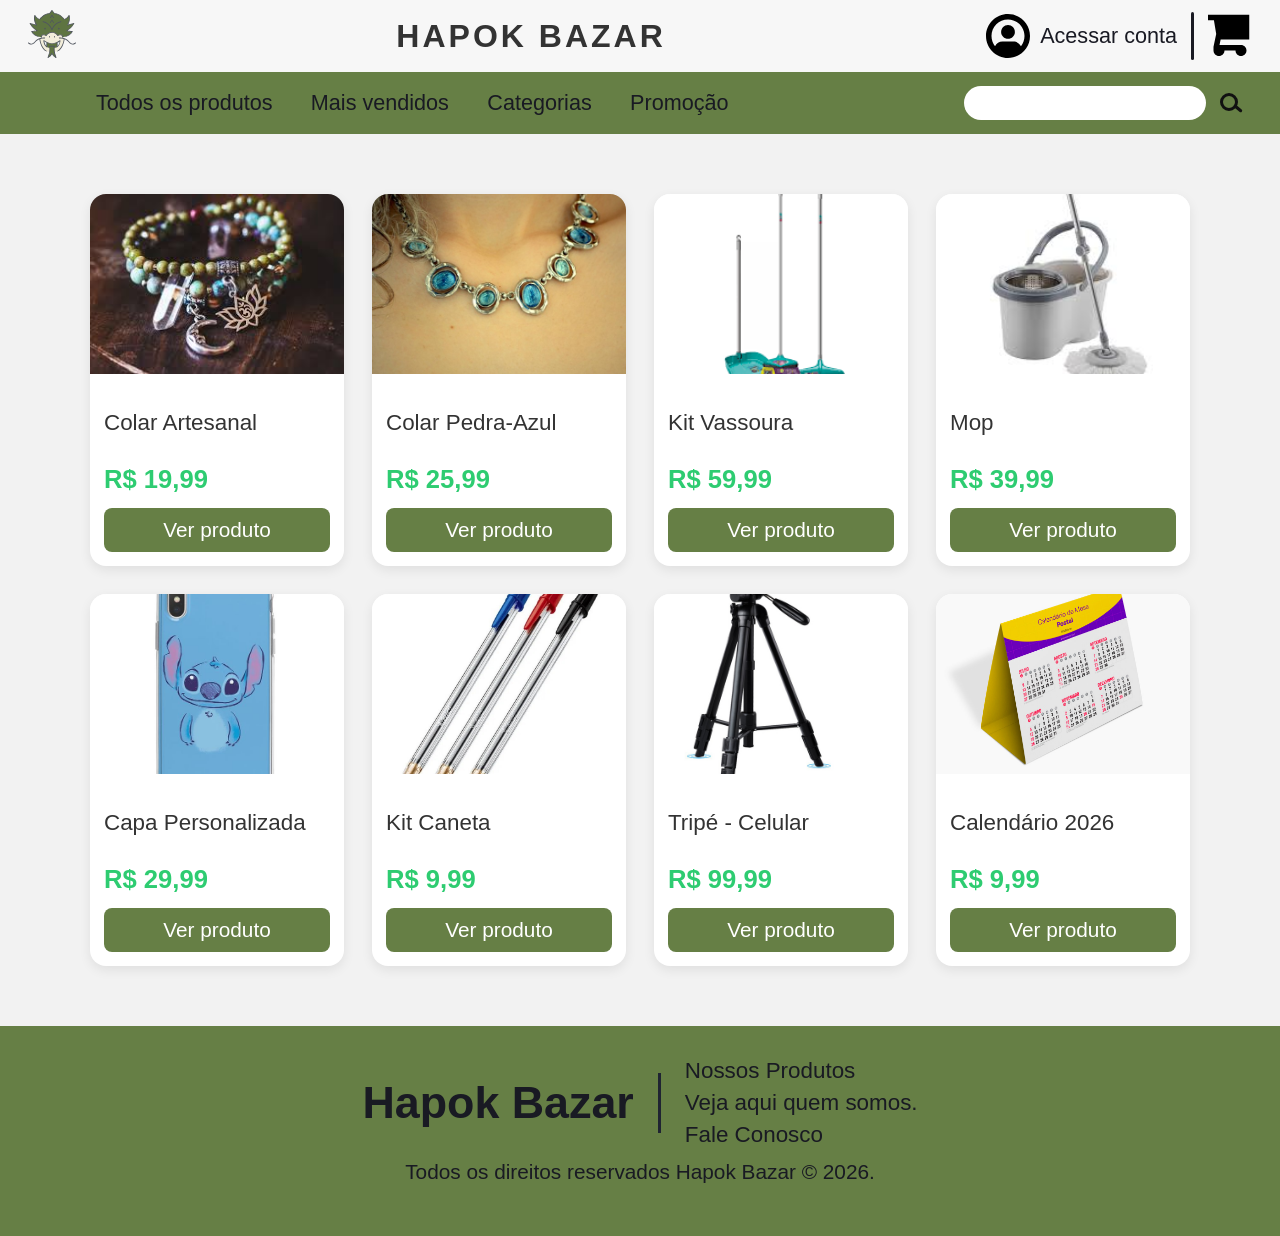
<file: index.html>
<!doctype html>
<html lang="pt-BR">
  <head>
    <meta charset="UTF-8" />
    <meta name="viewport" content="width=device-width, initial-scale=1.0" />
    <script>
      window.location.replace("frontend/pages/home/index.html");
    </script>
    <noscript>
      <meta
        http-equiv="refresh"
        content="0; url=frontend/pages/home/index.html"
      />
    </noscript>
    <title>Hapok Bazar</title>
    <link rel="stylesheet" href="home.css" />
  </head>
  <body>
    <header class="site-header">
      <section class="top-section">
        <a class="logo" href="#" aria-label="Ir para a pagina inicial">
          <img src="frontend/assets/dragon.svg" alt="Logo da Hapok Bazar" />
        </a>

        <h1 class="title">Hapok Bazar</h1>

        <div class="user-actions">
          <a class="user-account" href="#" aria-label="Acessar conta">
            <img src="frontend/assets/user_logo.svg" alt="Icone de usuario" />
            <span class="buttonLogin">Acessar conta</span>
          </a>

          <span class="vertical-bar" aria-hidden="true"></span>

          <div class="openCarrinho">
            <a
              class="user-cart"
              href="frontend/pages/confirmar_compra/confirmar_compra.html"
              aria-label="Abrir carrinho"
            >
              <img src="frontend/assets/cart.svg" alt="Icone do carrinho" />
            </a>
          </div>
        </div>
      </section>

      <section class="bottom-section">
        <button
          class="menu-button"
          id="menuButton"
          aria-label="Abrir menu"
          aria-expanded="false"
          aria-controls="mainNav"
        >
          <span></span>
          <span></span>
          <span></span>
        </button>

        <nav class="main-nav" id="mainNav" aria-label="Categorias principais">
          <a href="#">Todos os produtos</a>
          <a href="#">Mais vendidos</a>
          <div class="nav-item categorias">
            <span class="categorias-btn">Categorias</span>

            <div class="categorias-dropdown">
              <a href="" data-category="all">Todos</a>
              <a href="#" data-category="acessorios">Acessórios</a>
              <a href="#" data-category="casa">Casa</a>
              <a href="#" data-category="eletronico">Eletrônicos</a>
              <a href="#" data-category="papelaria">Papelaria</a>
            </div>
          </div>
          <a href="#">Promoção</a>
        </nav>

        <form class="search-form" role="search" aria-label="Pesquisar produtos">
          <label class="sr-only" for="searchInput">Buscar produtos</label>
          <input id="searchInput" type="search" placeholder="" />
          <button type="submit" aria-label="Buscar">
            <span class="search-icon" aria-hidden="true"></span>
          </button>
        </form>
      </section>
    </header>

    <main>
      <section class="products" aria-label="Lista de produtos">
        <article
          class="product-card"
          data-name="Colar Artesanal"
          data-price="19.99"
          data-image="../../assets/colar artesanal.jpg"
          data-category="acessorios"
        >
          <div class="product-image">
            <img
              src="frontend/assets/colar artesanal.jpg"
              alt="Colar Artesanal Feito a Mão"
            />
          </div>
          <div class="product-info">
            <p>Colar Artesanal</p>
            <strong>R$ 19,99</strong>
            <button>Ver produto</button>
          </div>
        </article>
        <article
          class="product-card"
          data-name="Colar Pedra Azul"
          data-price="25.99"
          data-image="../../assets/colar pedra azul.jpg"
          data-category="acessorios"
        >
          <div class="product-image">
            <img
              src="frontend/assets/colar pedra azul.jpg"
              alt="Colar Pedra Azul"
            />
          </div>
          <div class="product-info">
            <p>Colar Pedra-Azul</p>
            <strong>R$ 25,99</strong>
            <button>Ver produto</button>
          </div>
        </article>
        <article
          class="product-card"
          data-name="Kit Vassoura"
          data-price="59.99"
          data-image="../../assets/kit vassoura.png"
          data-category="casa"
        >
          <div class="product-image">
            <img src="frontend/assets/kit vassoura.png" alt="Kit Vassoura" />
          </div>
          <div class="product-info">
            <p>Kit Vassoura</p>
            <strong>R$ 59,99</strong>
            <button>Ver produto</button>
          </div>
        </article>
        <article
          class="product-card"
          data-name="Mop"
          data-price="39.99"
          data-image="../../assets/mop.jpg"
          data-category="casa"
        >
          <div class="product-image">
            <img src="frontend/assets/mop.jpg" alt="Mop para Limpeza" />
          </div>
          <div class="product-info">
            <p>Mop</p>
            <strong>R$ 39,99</strong>
            <button>Ver produto</button>
          </div>
        </article>
        <article
          class="product-card"
          data-name="Capa Personalizada"
          data-price="29.99"
          data-image="../../assets/capa-personalizada.jpg"
          data-category="eletronico"
        >
          <div class="product-image">
            <img
              src="frontend/assets/capa-personalizada.jpg"
              alt="Capa para celular personalizada"
            />
          </div>
          <div class="product-info">
            <p>Capa Personalizada</p>
            <strong>R$ 29,99</strong>
            <button>Ver produto</button>
          </div>
        </article>
        <article
          class="product-card"
          data-name="Kit Caneta"
          data-price="9.99"
          data-image="../../assets/kit caneta.jpg"
          data-category="papelaria"
        >
          <div class="product-image">
            <img src="frontend/assets/kit caneta.jpg" alt="Kit com 3 Canetas" />
          </div>
          <div class="product-info">
            <p>Kit Caneta</p>
            <strong>R$ 9,99</strong>
            <button>Ver produto</button>
          </div>
        </article>
        <article
          class="product-card"
          data-name="Tripé - Celular"
          data-price="99.99"
          data-image="../../assets/tripe celular.jpg"
          data-category="eletronico"
        >
          <div class="product-image">
            <img src="frontend/assets/tripe celular.jpg" alt="Tripe Celular" />
          </div>
          <div class="product-info">
            <p>Tripé - Celular</p>
            <strong>R$ 99,99</strong>
            <button>Ver produto</button>
          </div>
        </article>
        <article
          class="product-card"
          data-name="Calendário 2026"
          data-price="9.99"
          data-image="../../assets/calendario.png"
          data-category="papelaria"
        >
          <div class="product-image">
            <img src="frontend/assets/calendario.png" alt="Calendário 2026" />
          </div>
          <div class="product-info">
            <p>Calendário 2026</p>
            <strong>R$ 9,99</strong>
            <button>Ver produto</button>
          </div>
        </article>
      </section>
    </main>

    <footer class="site-footer">
      <div class="footer-content">
        <h2>Hapok Bazar</h2>
        <div class="footer-divider" aria-hidden="true"></div>
        <nav class="footer-links" aria-label="Links do rodape">
          <a href="frontend/pages/home/index.html">Nossos Produtos</a>
          <a href="frontend/pages/quem_somos/quem_somos.html"
            >Veja aqui quem somos.</a
          >
          <a href="frontend/pages/contato/contato.html">Fale Conosco</a>
        </nav>
      </div>
      <p class="copyright">
        Todos os direitos reservados Hapok Bazar &copy; 2026.
      </p>
    </footer>

    <script src="home.js"></script>
    <script src="./frontend/search.js"></script>
  </body>
</html>
</file>
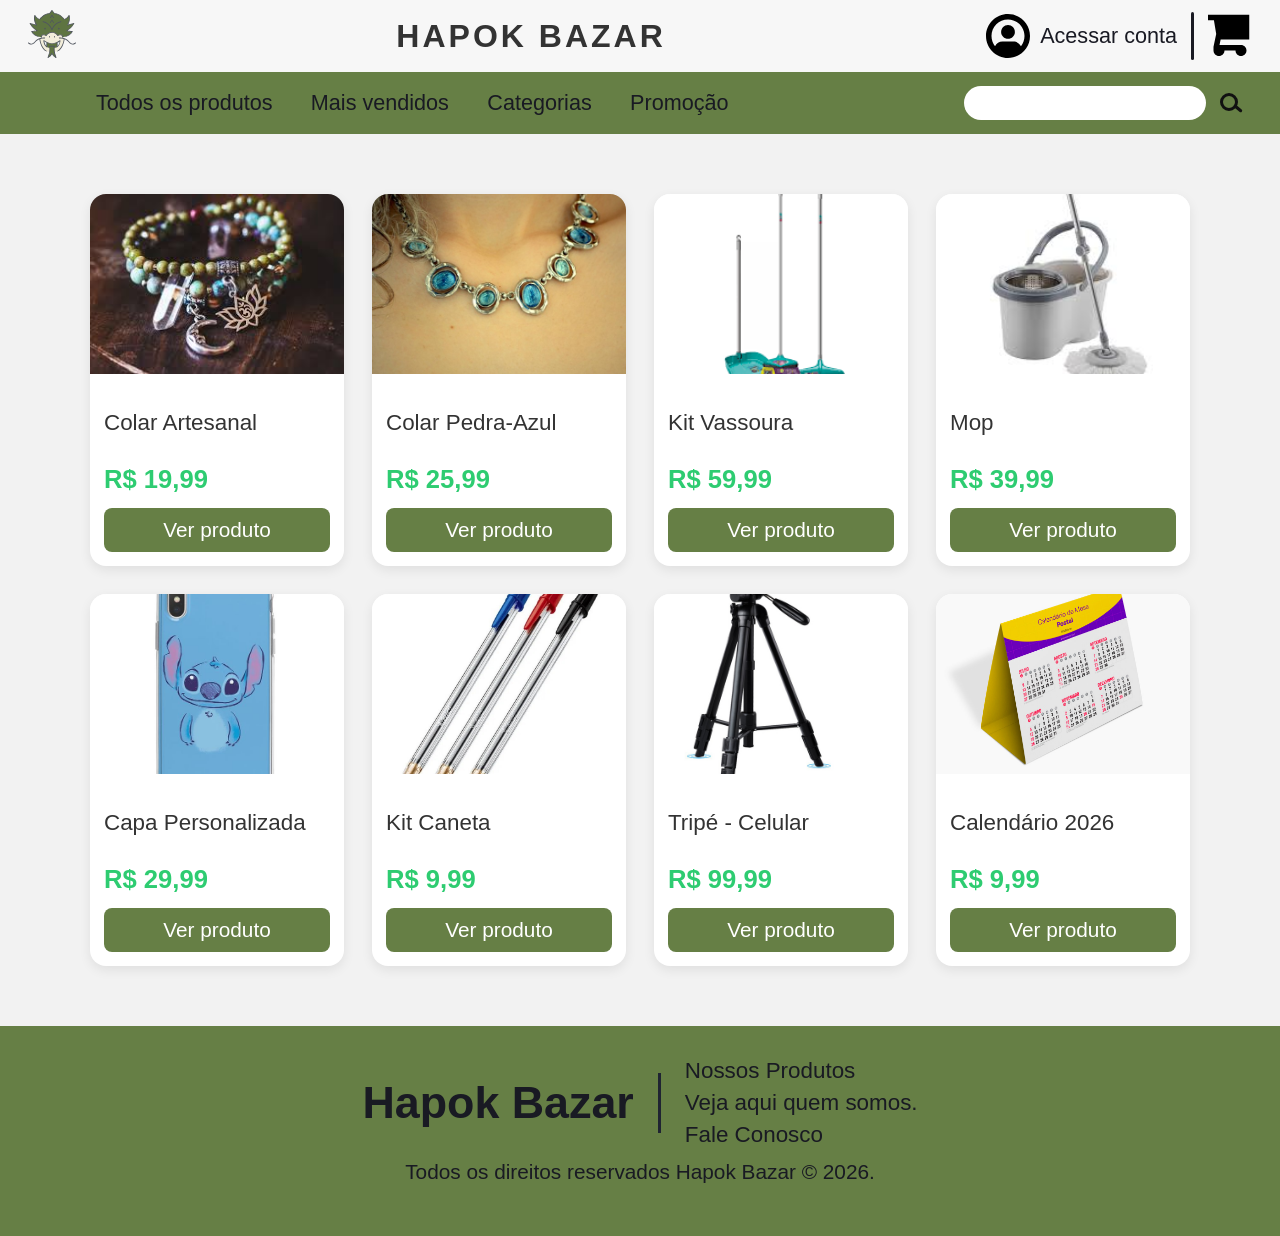
<file: frontend/pages/home/index.html>
<!doctype html>
<html lang="pt-BR">
  <head>
    <meta charset="UTF-8" />
    <meta name="viewport" content="width=device-width, initial-scale=1.0" />
    <title>Hapok Bazar</title>
    <link rel="stylesheet" href="home.css" />
  </head>
  <body>
    <header class="site-header">
      <section class="top-section">
        <a class="logo" href="#" aria-label="Ir para a pagina inicial">
          <img src="../../assets/dragon.svg" alt="Logo da Hapok Bazar" />
        </a>

        <h1 class="title">Hapok Bazar</h1>

        <div class="user-actions">
          <a class="user-account" href="#" aria-label="Acessar conta">
            <img src="../../assets/user_logo.svg" alt="Icone de usuario" />
            <span class="buttonLogin">Acessar conta</span>
          </a>

          <span class="vertical-bar" aria-hidden="true"></span>

          <div class="openCarrinho">
            <a
              class="user-cart"
              href="../confirmar_compra/confirmar_compra.html"
              aria-label="Abrir carrinho"
            >
              <img src="../../assets/cart.svg" alt="Icone do carrinho" />
            </a>
          </div>
        </div>
      </section>

      <section class="bottom-section">
        <button
          class="menu-button"
          id="menuButton"
          aria-label="Abrir menu"
          aria-expanded="false"
          aria-controls="mainNav"
        >
          <span></span>
          <span></span>
          <span></span>
        </button>

        <nav class="main-nav" id="mainNav" aria-label="Categorias principais">
          <a href="#" class="allProducts">Todos os produtos</a>
          <a href="#">Mais vendidos</a>
          <div class="nav-item categorias">
            <span class="categorias-btn">Categorias</span>

            <div class="categorias-dropdown">
              <a href="#" data-category="all">Todos</a>
              <a href="#" data-category="acessorios">Acessórios</a>
              <a href="#" data-category="casa">Casa</a>
              <a href="#" data-category="eletronico">Eletrônicos</a>
              <a href="#" data-category="papelaria">Papelaria</a>
            </div>
          </div>
          <a href="#">Promoção</a>
        </nav>

        <form class="search-form" role="search" aria-label="Pesquisar produtos">
          <label class="sr-only" for="searchInput">Buscar produtos</label>
          <input id="searchInput" type="search" placeholder="" />
          <button type="submit" aria-label="Buscar">
            <span class="search-icon" aria-hidden="true"></span>
          </button>
        </form>
      </section>
    </header>

    <main>
      <section class="products" aria-label="Lista de produtos">
        <article
          class="product-card"
          data-name="Colar Artesanal"
          data-price="19.99"
          data-image="../../assets/colar artesanal.jpg"
          data-category="acessorios"
        >
          <div class="product-image">
            <img
              src="../../assets/colar artesanal.jpg"
              alt="Colar Artesanal Feito a Mão"
            />
          </div>
          <div class="product-info">
            <p>Colar Artesanal</p>
            <strong>R$ 19,99</strong>
            <button>Ver produto</button>
          </div>
        </article>
        <article
          class="product-card"
          data-name="Colar Pedra Azul"
          data-price="25.99"
          data-image="../../assets/colar pedra azul.jpg"
          data-category="acessorios"
        >
          <div class="product-image">
            <img
              src="../../assets/colar pedra azul.jpg"
              alt="Colar Pedra Azul"
            />
          </div>
          <div class="product-info">
            <p>Colar Pedra-Azul</p>
            <strong>R$ 25,99</strong>
            <button>Ver produto</button>
          </div>
        </article>
        <article
          class="product-card"
          data-name="Kit Vassoura"
          data-price="59.99"
          data-image="../../assets/kit vassoura.png"
          data-category="casa"
        >
          <div class="product-image">
            <img src="../../assets/kit vassoura.png" alt="Kit Vassoura" />
          </div>
          <div class="product-info">
            <p>Kit Vassoura</p>
            <strong>R$ 59,99</strong>
            <button>Ver produto</button>
          </div>
        </article>
        <article
          class="product-card"
          data-name="Mop"
          data-price="39.99"
          data-image="../../assets/mop.jpg"
          data-category="casa"
        >
          <div class="product-image">
            <img src="../../assets/mop.jpg" alt="Mop para Limpeza" />
          </div>
          <div class="product-info">
            <p>Mop</p>
            <strong>R$ 39,99</strong>
            <button>Ver produto</button>
          </div>
        </article>
        <article
          class="product-card"
          data-name="Capa Personalizada"
          data-price="29.99"
          data-image="../../assets/capa-personalizada.jpg"
          data-category="eletronico"
        >
          <div class="product-image">
            <img
              src="../../assets/capa-personalizada.jpg"
              alt="Capa para celular personalizada"
            />
          </div>
          <div class="product-info">
            <p>Capa Personalizada</p>
            <strong>R$ 29,99</strong>
            <button>Ver produto</button>
          </div>
        </article>
        <article
          class="product-card"
          data-name="Kit Caneta"
          data-price="9.99"
          data-image="../../assets/kit caneta.jpg"
          data-category="papelaria"
        >
          <div class="product-image">
            <img src="../../assets/kit caneta.jpg" alt="Kit com 3 Canetas" />
          </div>
          <div class="product-info">
            <p>Kit Caneta</p>
            <strong>R$ 9,99</strong>
            <button>Ver produto</button>
          </div>
        </article>
        <article
          class="product-card"
          data-name="Tripé - Celular"
          data-price="99.99"
          data-image="../../assets/tripe celular.jpg"
          data-category="eletronico"
        >
          <div class="product-image">
            <img src="../../assets/tripe celular.jpg" alt="Tripe Celular" />
          </div>
          <div class="product-info">
            <p>Tripé - Celular</p>
            <strong>R$ 99,99</strong>
            <button>Ver produto</button>
          </div>
        </article>
        <article
          class="product-card"
          data-name="Calendário 2026"
          data-price="9.99"
          data-image="../../assets/calendario.png"
          data-category="papelaria"
        >
          <div class="product-image">
            <img src="../../assets/calendario.png" alt="Calendário 2026" />
          </div>
          <div class="product-info">
            <p>Calendário 2026</p>
            <strong>R$ 9,99</strong>
            <button>Ver produto</button>
          </div>
        </article>
      </section>
    </main>

    <footer class="site-footer">
      <div class="footer-content">
        <h2>Hapok Bazar</h2>
        <div class="footer-divider" aria-hidden="true"></div>
        <nav class="footer-links" aria-label="Links do rodape">
          <a href="../home/index.html">Nossos Produtos</a>
          <a href="../quem_somos/quem_somos.html">Veja aqui quem somos.</a>
          <a href="../contato/contato.html">Fale Conosco</a>
        </nav>
      </div>
      <p class="copyright">
        Todos os direitos reservados Hapok Bazar &copy; 2026.
      </p>
    </footer>

    <script src="home.js"></script>
    <script src="../../search.js"></script>
    <script src="../../category.js"></script>
  </body>
</html>
</file>
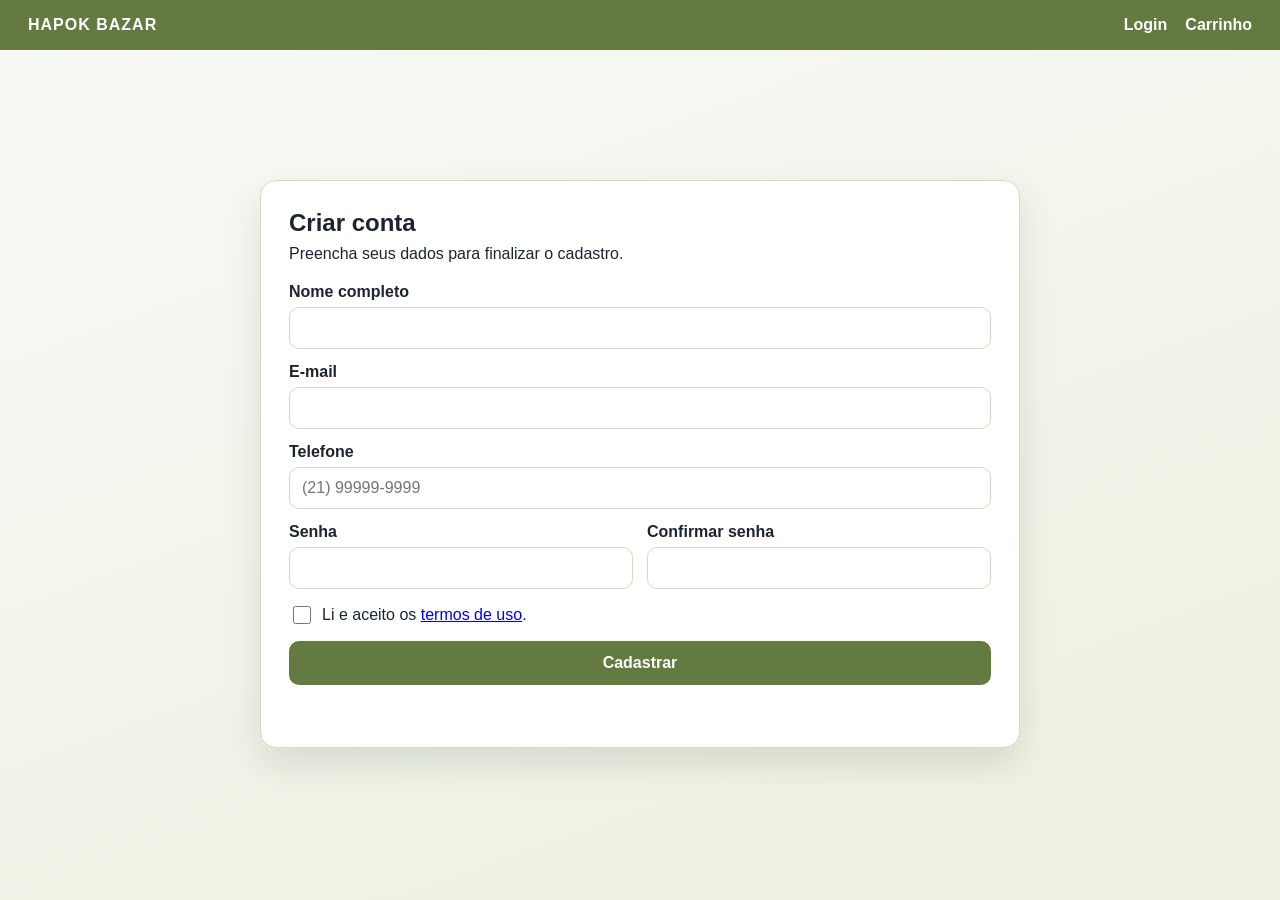
<file: frontend/pages/cadastro/cadastro.html>
<!doctype html>
<html lang="pt-BR">
  <head>
    <meta charset="UTF-8" />
    <meta name="viewport" content="width=device-width, initial-scale=1.0" />
    <title>Cadastro | Hapok Bazar</title>
    <link rel="stylesheet" href="cadastro.css" />
  </head>
  <body>
    <header class="topbar">
      <a class="brand" href="../home/index.html">Hapok Bazar</a>
      <nav class="topbar-nav" aria-label="Navegacao principal">
        <a href="../login/login.html">Login</a>
        <a href="../confirmar_compra/confirmar_compra.html">Carrinho</a>
      </nav>
    </header>

    <main class="page-main">
      <section class="form-panel" aria-labelledby="cadastroTitulo">
        <h1 id="cadastroTitulo">Criar conta</h1>
        <p>Preencha seus dados para finalizar o cadastro.</p>

        <form id="cadastroForm" novalidate>
          <div class="input-group">
            <label for="nome">Nome completo</label>
            <input type="text" id="nome" name="nome" required />
          </div>

          <div class="input-group">
            <label for="email">E-mail</label>
            <input type="email" id="email" name="email" required />
          </div>

          <div class="input-group">
            <label for="telefone">Telefone</label>
            <input
              type="tel"
              id="telefone"
              name="telefone"
              placeholder="(21) 99999-9999"
              maxlength="11"
              required
            />
          </div>

          <div class="input-row">
            <div class="input-group">
              <label for="senha">Senha</label>
              <input
                type="password"
                id="senha"
                name="senha"
                minlength="6"
                required
              />
            </div>
            <div class="input-group">
              <label for="confirmarSenha">Confirmar senha</label>
              <input
                type="password"
                id="confirmarSenha"
                name="confirmarSenha"
                minlength="6"
                required
              />
            </div>
          </div>

          <label class="checkbox-line">
            <input type="checkbox" id="termos" required />
            <span
              >Li e aceito os
              <a href="../termos/termos.html" target="_blank">termos de uso</a
              >.</span
            >
          </label>

          <button type="submit" class="btn-primary">Cadastrar</button>
          <p class="feedback" id="feedbackCadastro" aria-live="polite"></p>
        </form>
      </section>
    </main>

    <script src="cadastro.js"></script>
  </body>
</html>
</file>
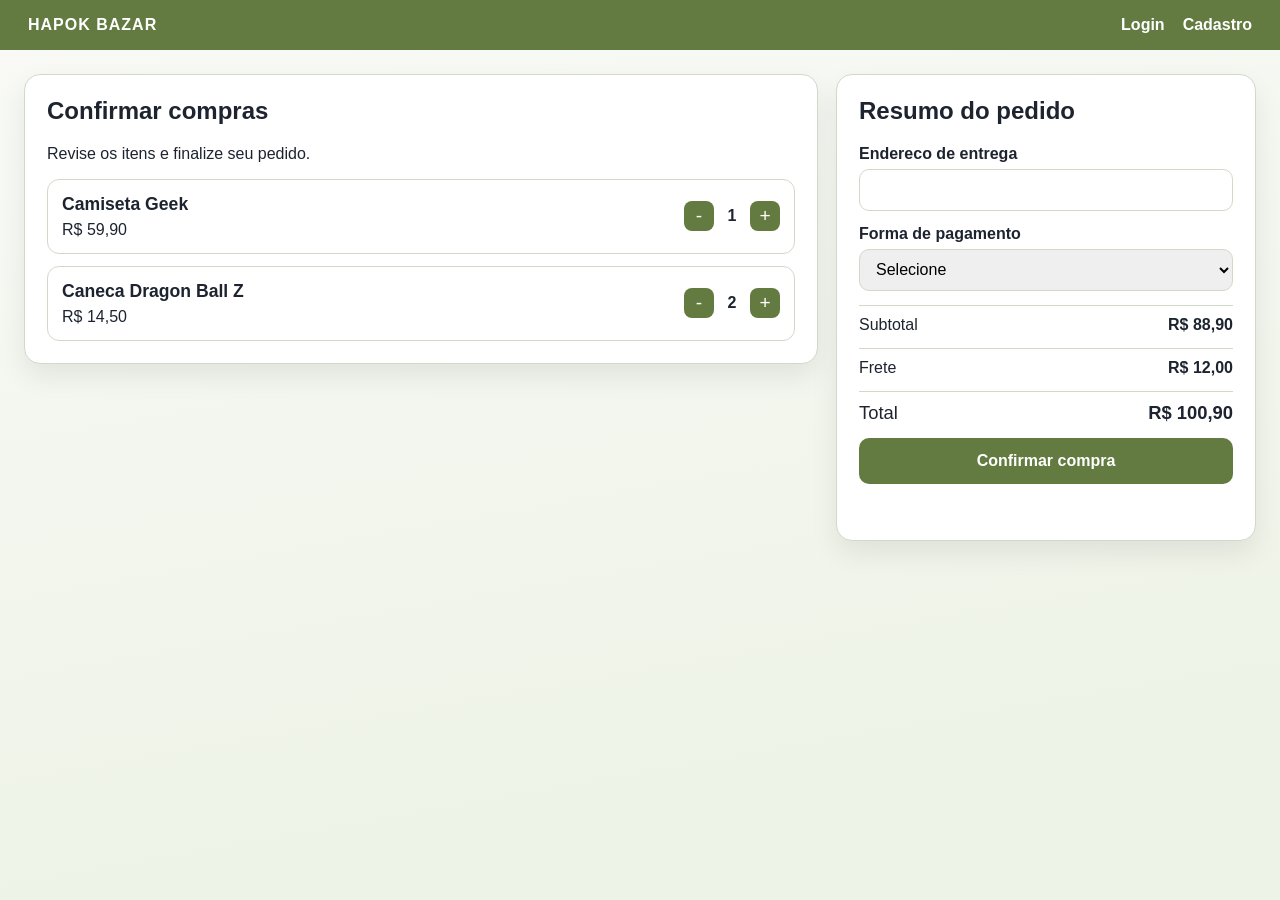
<file: frontend/pages/confirmar_compra/confirmar_compra.html>
<!DOCTYPE html>
<html lang="pt-BR">
<head>
    <meta charset="UTF-8">
    <meta name="viewport" content="width=device-width, initial-scale=1.0">
    <title>Confirmar Compra | Hapok Bazar</title>
    <link rel="stylesheet" href="confirmar_compra.css">
</head>
<body>
    <header class="topbar">
        <a class="brand" href="../home/index.html">Hapok Bazar</a>
        <nav class="topbar-nav" aria-label="Navegacao principal">
            <a href="../login/login.html">Login</a>
            <a href="../cadastro/cadastro.html">Cadastro</a>
        </nav>
    </header>

    <main class="checkout-main">
        <section class="cart-panel" aria-labelledby="cartTitulo">
            <h1 id="cartTitulo">Confirmar compras</h1>
            <p>Revise os itens e finalize seu pedido.</p>

            <div class="cart-items" id="cartItems">
                <article class="cart-item" data-price="59.9">
                    <div>
                        <h2>Camiseta Geek</h2>
                        <p>R$ 59,90</p>
                    </div>
                    <div class="qty-control">
                        <button class="qty-btn" data-action="decrease" type="button">-</button>
                        <span class="qty-value">1</span>
                        <button class="qty-btn" data-action="increase" type="button">+</button>
                    </div>
                </article>

                <article class="cart-item" data-price="14.5">
                    <div>
                        <h2>Caneca Dragon Ball Z</h2>
                        <p>R$ 14,50</p>
                    </div>
                    <div class="qty-control">
                        <button class="qty-btn" data-action="decrease" type="button">-</button>
                        <span class="qty-value">2</span>
                        <button class="qty-btn" data-action="increase" type="button">+</button>
                    </div>
                </article>
            </div>
        </section>

        <aside class="summary-panel" aria-labelledby="resumoTitulo">
            <h2 id="resumoTitulo">Resumo do pedido</h2>

            <form id="checkoutForm" novalidate>
                <div class="input-group">
                    <label for="endereco">Endereco de entrega</label>
                    <input type="text" id="endereco" required>
                </div>

                <div class="input-group">
                    <label for="pagamento">Forma de pagamento</label>
                    <select id="pagamento" required>
                        <option value="">Selecione</option>
                        <option value="cartao">Cartao de credito</option>
                        <option value="pix">Pix</option>
                        <option value="boleto">Boleto</option>
                    </select>
                </div>

                <div class="line-total">
                    <span>Subtotal</span>
                    <strong id="subtotal">R$ 0,00</strong>
                </div>
                <div class="line-total">
                    <span>Frete</span>
                    <strong id="frete">R$ 12,00</strong>
                </div>
                <div class="line-total final">
                    <span>Total</span>
                    <strong id="total">R$ 0,00</strong>
                </div>

                <button type="submit" class="btn-primary">Confirmar compra</button>
                <p class="feedback" id="feedbackCheckout" aria-live="polite"></p>
            </form>
        </aside>
    </main>

    <script src="confirmar_compra.js"></script>
</body>
</html>
</file>
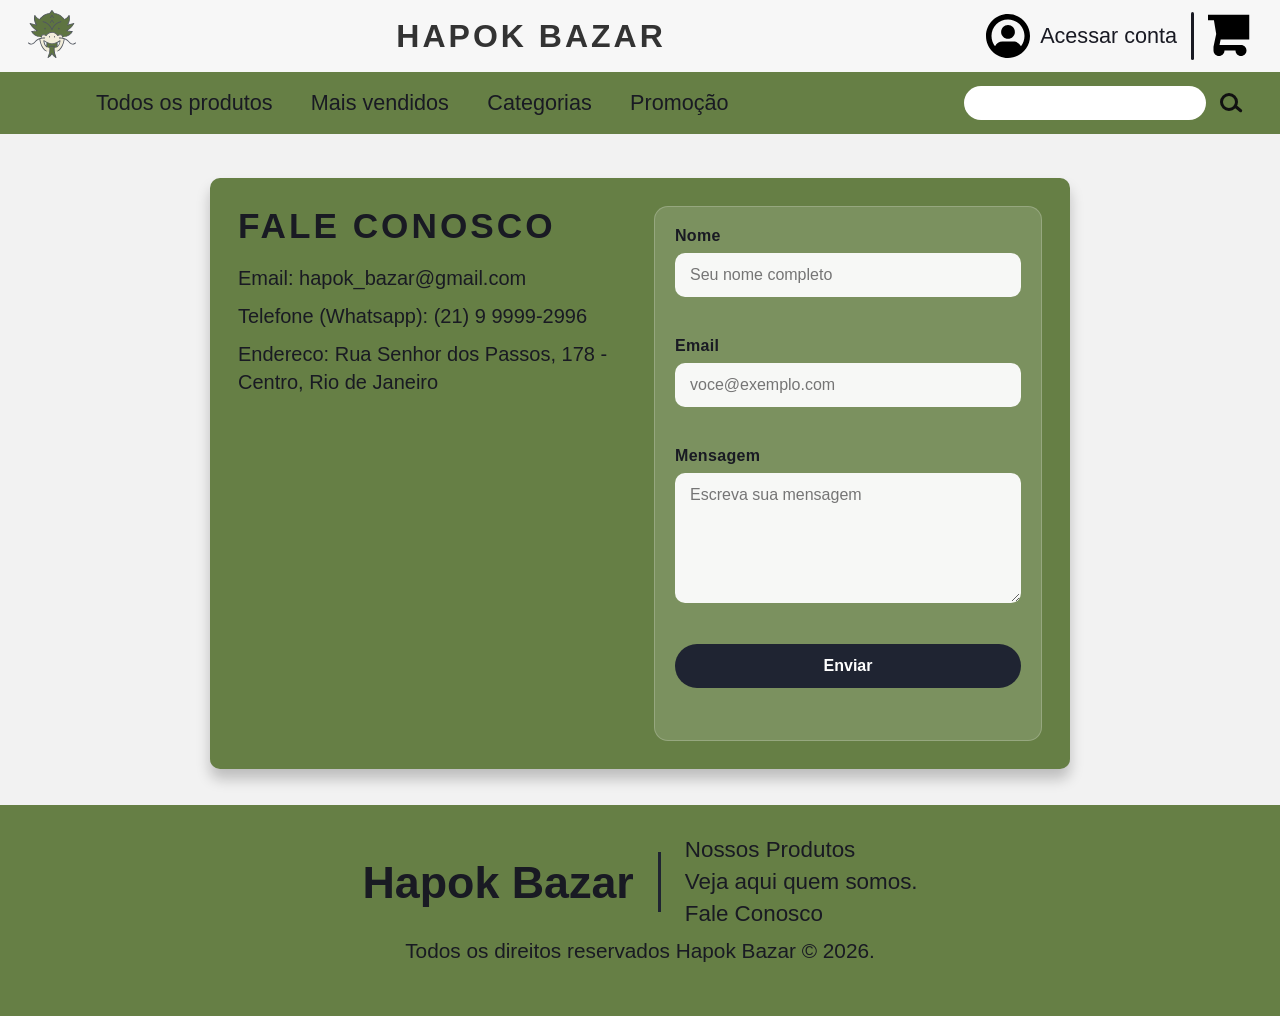
<file: frontend/pages/contato/contato.html>
<!doctype html>
<html lang="pt-BR">
  <head>
    <meta charset="UTF-8" />
    <meta name="viewport" content="width=device-width, initial-scale=1.0" />
    <title>Contato | Hapok Bazar</title>
    <link rel="stylesheet" href="contato.css" />
  </head>
  <body>
    <header class="site-header">
      <section class="top-section">
        <a
          class="logo"
          href="../home/index.html"
          aria-label="Ir para a pagina inicial"
        >
          <img src="../../assets/dragon.svg" alt="Logo da Hapok Bazar" />
        </a>

        <h1 class="title">Hapok Bazar</h1>

        <div class="user-actions">
          <a
            class="user-account"
            href="../login/login.html"
            aria-label="Acessar conta"
          >
            <img src="../../assets/user_logo.svg" alt="Icone de usuario" />
            <span class="buttonLogin">Acessar conta</span>
          </a>
          <span class="vertical-bar" aria-hidden="true"></span>
          <div class="openCarrinho">
            <a
              class="user-cart"
              href="../confirmar_compra/confirmar_compra.html"
              aria-label="Abrir carrinho"
            >
              <img src="../../assets/cart.svg" alt="Icone do carrinho" />
            </a>
          </div>
        </div>
      </section>

      <section class="bottom-section">
        <button
          class="menu-button"
          id="menuButton"
          aria-label="Abrir menu"
          aria-expanded="false"
          aria-controls="mainNav"
        >
          <span></span>
          <span></span>
          <span></span>
        </button>

        <nav class="main-nav" id="mainNav" aria-label="Categorias principais">
          <a href="../home/index.html">Todos os produtos</a>
          <a href="#">Mais vendidos</a>
          <div class="nav-item categorias">
            <span class="categorias-btn">Categorias</span>

            <div class="categorias-dropdown">
              <a href="#" data-category="all">Todos</a>
              <a href="#" data-category="acessorios">Acessórios</a>
              <a href="#" data-category="casa">Casa</a>
              <a href="#" data-category="eletronico">Eletrônicos</a>
              <a href="#" data-category="papelaria">Papelaria</a>
            </div>
          </div>
          <a href="#">Promoção</a>
        </nav>

        <form class="search-form" role="search" aria-label="Pesquisar produtos">
          <label class="sr-only" for="searchInput">Buscar produtos</label>
          <input id="searchInput" type="search" />
          <button type="submit" aria-label="Buscar">
            <span class="search-icon" aria-hidden="true"></span>
          </button>
        </form>
      </section>
    </header>

    <main class="content-area">
      <section class="hero-card" aria-labelledby="contatoTitulo">
        <div class="contact-intro">
          <h2 id="contatoTitulo">FALE CONOSCO</h2>
          <p>Email: hapok_bazar@gmail.com</p>
          <p>Telefone (Whatsapp): (21) 9 9999-2996</p>
          <p>Endereco: Rua Senhor dos Passos, 178 - Centro, Rio de Janeiro</p>
        </div>

        <form class="contact-form" id="contactForm" novalidate>
          <div class="field-group">
            <label for="name">Nome</label>
            <input
              id="name"
              name="name"
              type="text"
              minlength="3"
              required
              autocomplete="name"
              placeholder="Seu nome completo"
            />
            <span class="field-error" id="nameError" aria-live="polite"></span>
          </div>

          <div class="field-group">
            <label for="email">Email</label>
            <input
              id="email"
              name="email"
              type="email"
              minlength="5"
              required
              autocomplete="email"
              placeholder="voce@exemplo.com"
              pattern="^[^\s@]+@[^\s@]+\.[^\s@]+$"
              title="Digite um email valido"
            />
            <span class="field-error" id="emailError" aria-live="polite"></span>
          </div>

          <div class="field-group">
            <label for="message">Mensagem</label>
            <textarea
              id="message"
              name="message"
              minlength="3"
              required
              placeholder="Escreva sua mensagem"
              rows="5"
            ></textarea>
            <span class="field-error" id="messageError" aria-live="polite"></span>
          </div>

          <button class="submit-button" type="submit">Enviar</button>
          <p class="form-feedback" id="formFeedback" aria-live="polite"></p>
        </form>
      </section>
    </main>

    <footer class="site-footer">
      <div class="footer-content">
        <h2>Hapok Bazar</h2>
        <div class="footer-divider" aria-hidden="true"></div>
        <nav class="footer-links" aria-label="Links do rodape">
          <a href="../home/index.html">Nossos Produtos</a>
          <a href="../quem_somos/quem_somos.html">Veja aqui quem somos.</a>
          <a href="../contato/contato.html">Fale Conosco</a>
        </nav>
      </div>
      <p class="copyright">
        Todos os direitos reservados Hapok Bazar &copy; 2026.
      </p>
    </footer>

    <script src="contato.js"></script>
    <script src="../../category.js"></script>
  </body>
</html>
</file>
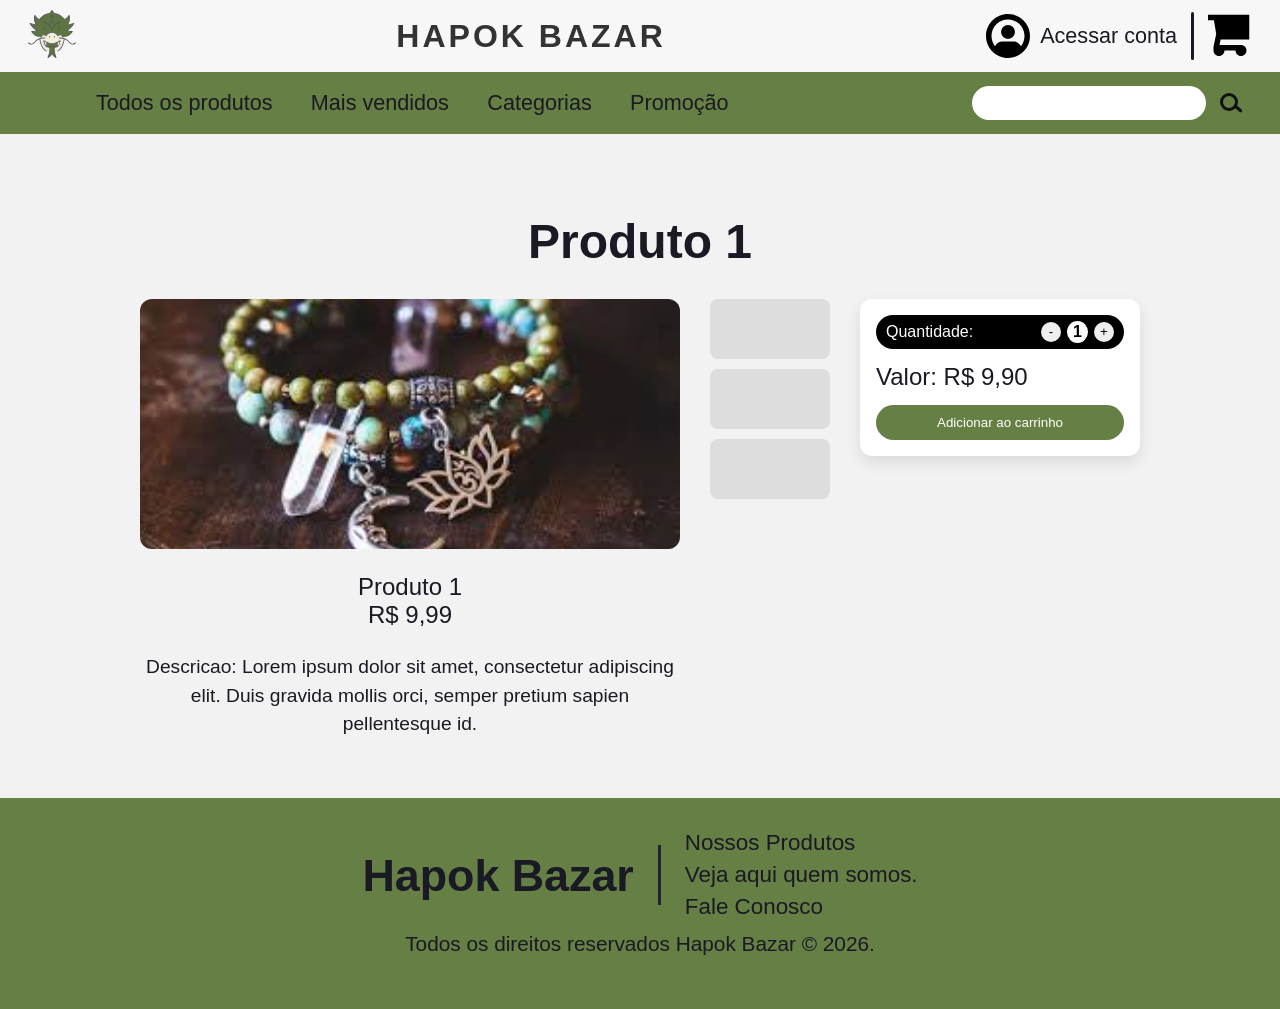
<file: frontend/pages/detalhe_produto/detalhe_produto.html>
<!doctype html>
<html lang="pt-BR">
  <head>
    <meta charset="UTF-8" />
    <meta name="viewport" content="width=device-width, initial-scale=1.0" />
    <title>Detalhe Produto | Hapok Bazar</title>
    <link rel="stylesheet" href="detalhe_produto.css" />
  </head>
  <body>
    <header class="site-header">
      <section class="top-section">
        <a
          class="logo"
          href="../home/index.html"
          aria-label="Ir para a pagina inicial"
        >
          <img src="../../assets/dragon.svg" alt="Logo da Hapok Bazar" />
        </a>

        <h1 class="title">Hapok Bazar</h1>

        <div class="user-actions">
          <a
            class="user-account"
            href="../login/login.html"
            aria-label="Acessar conta"
          >
            <img src="../../assets/user_logo.svg" alt="Icone de usuario" />
            <span>Acessar conta</span>
          </a>
          <span class="vertical-bar" aria-hidden="true"></span>
          <a
            class="user-cart"
            href="../confirmar_compra/confirmar_compra.html"
            aria-label="Abrir carrinho"
          >
            <img src="../../assets/cart.svg" alt="Icone do carrinho" />
          </a>
        </div>
      </section>

      <section class="bottom-section">
        <button
          class="menu-button"
          id="menuButton"
          aria-label="Abrir menu"
          aria-expanded="false"
          aria-controls="mainNav"
        >
          <span></span>
          <span></span>
          <span></span>
        </button>

        <nav class="main-nav" id="mainNav" aria-label="Categorias principais">
          <a href="../home/index.html">Todos os produtos</a>
          <a href="#">Mais vendidos</a>
          <div class="nav-item categorias">
            <span class="categorias-btn">Categorias</span>

            <div class="categorias-dropdown">
              <a href="#" data-category="all">Todos</a>
              <a href="#" data-category="acessorios">Acessórios</a>
              <a href="#" data-category="casa">Casa</a>
              <a href="#" data-category="eletronico">Eletrônicos</a>
              <a href="#" data-category="papelaria">Papelaria</a>
            </div>
          </div>
          <a href="#">Promoção</a>
        </nav>

        <form class="search-form" role="search" aria-label="Pesquisar produtos">
          <label class="sr-only" for="searchInput"></label>
          <input id="searchInput" type="search" />
          <button type="submit" aria-label="Buscar">
            <span class="search-icon" aria-hidden="true"></span>
          </button>
        </form>
      </section>
    </header>

    <main class="product-main">
      <h2>Produto 1</h2>

      <section class="product-layout" aria-label="Detalhes do produto">
        <article class="gallery-block">
          <div class="main-photo">
            <img src="../../assets/colar artesanal.jpg" alt="Produto" />
          </div>
          <p class="name-price">Produto 1<br />R$ 9,99</p>
          <p class="description">
            Descricao: Lorem ipsum dolor sit amet, consectetur adipiscing elit.
            Duis gravida mollis orci, semper pretium sapien pellentesque id.
          </p>
        </article>

        <aside class="thumbs" aria-label="Miniaturas do produto">
          <div class="thumb"></div>
          <div class="thumb"></div>
          <div class="thumb"></div>
        </aside>

        <aside class="buy-panel" aria-label="Comprar produto">
          <div class="qty-line">
            <span>Quantidade:</span>
            <div class="qty-control">
              <button type="button" id="decreaseQty">-</button>
              <strong id="qtyValue">1</strong>
              <button type="button" id="increaseQty">+</button>
            </div>
          </div>
          <p class="value">Valor: R$ 9,90</p>
          <button type="button" class="add-cart">Adicionar ao carrinho</button>
        </aside>
      </section>
    </main>

    <div id="cartModal" class="modal-overlay">
      <div class="modal-content">
        <button
          type="button"
          id="closeModal"
          class="modal-close"
          aria-label="Fechar"
        >
          ×
        </button>
        <div class="modal-icon">✓</div>
        <h3>Produto adicionado ao carrinho!</h3>
        <p>Seu item foi adicionado com sucesso.</p>
      </div>
    </div>

    <footer class="site-footer">
      <div class="footer-content">
        <h2>Hapok Bazar</h2>
        <div class="footer-divider" aria-hidden="true"></div>
        <nav class="footer-links" aria-label="Links do rodape">
          <a href="../home/index.html">Nossos Produtos</a>
          <a href="../quem_somos/quem_somos.html">Veja aqui quem somos.</a>
          <a href="../contato/contato.html">Fale Conosco</a>
        </nav>
      </div>
      <p class="copyright">
        Todos os direitos reservados Hapok Bazar &copy; 2026.
      </p>
    </footer>

    <script src="detalhe_produto.js"></script>
    <script src="../../category.js"></script>
  </body>
</html>
</file>
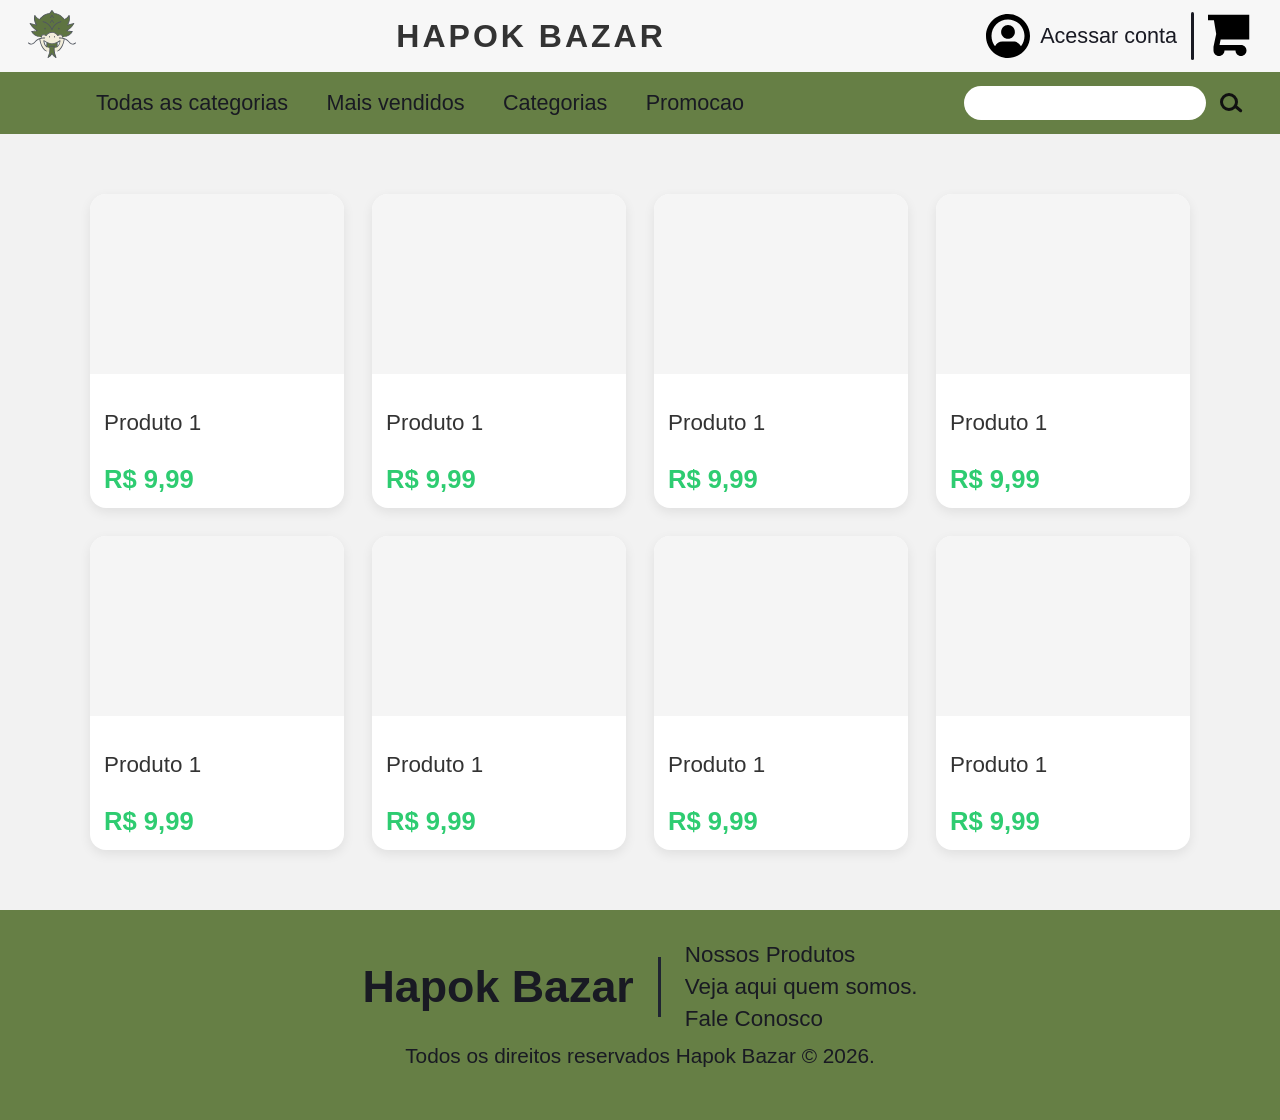
<file: frontend/pages/home/home.html>
<!doctype html>
<html lang="pt-BR">
  <head>
    <meta charset="UTF-8" />
    <meta name="viewport" content="width=device-width, initial-scale=1.0" />
    <title>Hapok Bazar</title>
    <link rel="stylesheet" href="home.css" />
  </head>
  <body>
    <header class="site-header">
      <section class="top-section">
        <a class="logo" href="#" aria-label="Ir para a pagina inicial">
          <img src="../../assets/dragon.svg" alt="Logo da Hapok Bazar" />
        </a>

        <h1 class="title">Hapok Bazar</h1>

        <div class="user-actions">
          <a class="user-account" href="#" aria-label="Acessar conta">
            <img src="../../assets/user_logo.svg" alt="Icone de usuario" />
            <span class="buttonLogin">Acessar conta</span>
          </a>

          <span class="vertical-bar" aria-hidden="true"></span>

          <div class="openCarrinho">
            <a
              class="user-cart"
              href="../confirmar_compra/confirmar_compra.html"
              aria-label="Abrir carrinho"
            >
              <img src="../../assets/cart.svg" alt="Icone do carrinho" />
            </a>
          </div>
        </div>
      </section>

      <section class="bottom-section">
        <button
          class="menu-button"
          id="menuButton"
          aria-label="Abrir menu"
          aria-expanded="false"
          aria-controls="mainNav"
        >
          <span></span>
          <span></span>
          <span></span>
        </button>

        <nav class="main-nav" id="mainNav" aria-label="Categorias principais">
          <a href="#">Todas as categorias</a>
          <a href="#">Mais vendidos</a>
          <a href="#">Categorias</a>
          <a href="#">Promocao</a>
        </nav>

        <form class="search-form" role="search" aria-label="Pesquisar produtos">
          <label class="sr-only" for="searchInput">Buscar produtos</label>
          <input id="searchInput" type="search" placeholder="" />
          <button type="submit" aria-label="Buscar">
            <span class="search-icon" aria-hidden="true"></span>
          </button>
        </form>
      </section>
    </header>

    <main>
      <section class="products" aria-label="Lista de produtos">
        <article class="product-card">
          <div class="product-image"></div>
          <div class="product-info">
            <p>Produto 1</p>
            <strong>R$ 9,99</strong>
          </div>
        </article>
        <article class="product-card">
          <div class="product-image"></div>
          <div class="product-info">
            <p>Produto 1</p>
            <strong>R$ 9,99</strong>
          </div>
        </article>
        <article class="product-card">
          <div class="product-image"></div>
          <div class="product-info">
            <p>Produto 1</p>
            <strong>R$ 9,99</strong>
          </div>
        </article>
        <article class="product-card">
          <div class="product-image"></div>
          <div class="product-info">
            <p>Produto 1</p>
            <strong>R$ 9,99</strong>
          </div>
        </article>
        <article class="product-card">
          <div class="product-image"></div>
          <div class="product-info">
            <p>Produto 1</p>
            <strong>R$ 9,99</strong>
          </div>
        </article>
        <article class="product-card">
          <div class="product-image"></div>
          <div class="product-info">
            <p>Produto 1</p>
            <strong>R$ 9,99</strong>
          </div>
        </article>
        <article class="product-card">
          <div class="product-image"></div>
          <div class="product-info">
            <p>Produto 1</p>
            <strong>R$ 9,99</strong>
          </div>
        </article>
        <article class="product-card">
          <div class="product-image"></div>
          <div class="product-info">
            <p>Produto 1</p>
            <strong>R$ 9,99</strong>
          </div>
        </article>
      </section>
    </main>

    <footer class="site-footer">
      <div class="footer-content">
        <h2>Hapok Bazar</h2>
        <div class="footer-divider" aria-hidden="true"></div>
        <nav class="footer-links" aria-label="Links do rodape">
          <a href="../home/home.html">Nossos Produtos</a>
          <a href="../quem_somos/quem_somos.html">Veja aqui quem somos.</a>
          <a href="../contato/contato.html">Fale Conosco</a>
        </nav>
      </div>
      <p class="copyright">
        Todos os direitos reservados Hapok Bazar &copy; 2026.
      </p>
    </footer>

    <script src="home.js"></script>
  </body>
</html>
</file>
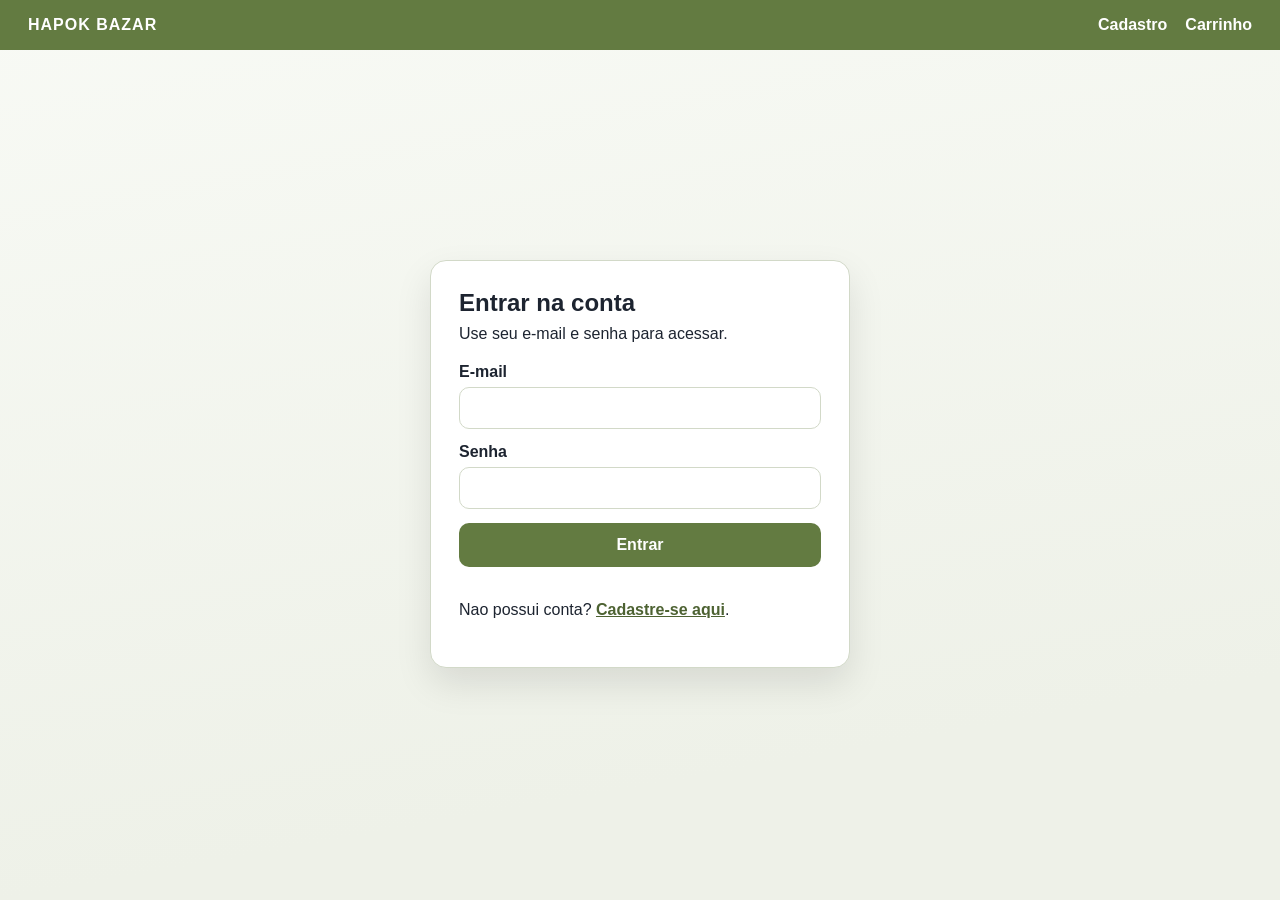
<file: frontend/pages/login/login.html>
<!DOCTYPE html>
<html lang="pt-BR">
<head>
    <meta charset="UTF-8">
    <meta name="viewport" content="width=device-width, initial-scale=1.0">
    <title>Login | Hapok Bazar</title>
    <link rel="stylesheet" href="login.css">
</head>
<body>
    <header class="topbar">
        <a class="brand" href="../home/index.html">Hapok Bazar</a>
        <nav class="topbar-nav" aria-label="Navegacao principal">
            <a href="../cadastro/cadastro.html">Cadastro</a>
            <a href="../confirmar_compra/confirmar_compra.html">Carrinho</a>
        </nav>
    </header>

    <main class="page-main">
        <section class="login-panel" aria-labelledby="loginTitulo">
            <h1 id="loginTitulo">Entrar na conta</h1>
            <p>Use seu e-mail e senha para acessar.</p>

            <form id="loginForm" novalidate>
                <div class="input-group">
                    <label for="loginEmail">E-mail</label>
                    <input type="email" id="loginEmail" required>
                </div>

                <div class="input-group">
                    <label for="loginSenha">Senha</label>
                    <input type="password" id="loginSenha" minlength="6" required>
                </div>

                <button type="submit" class="btn-primary">Entrar</button>
                <p class="feedback" id="feedbackLogin" aria-live="polite"></p>
            </form>

            <p class="hint">Nao possui conta? <a href="../cadastro/cadastro.html">Cadastre-se aqui</a>.</p>
        </section>
    </main>

    <script src="login.js"></script>
</body>
</html>
</file>
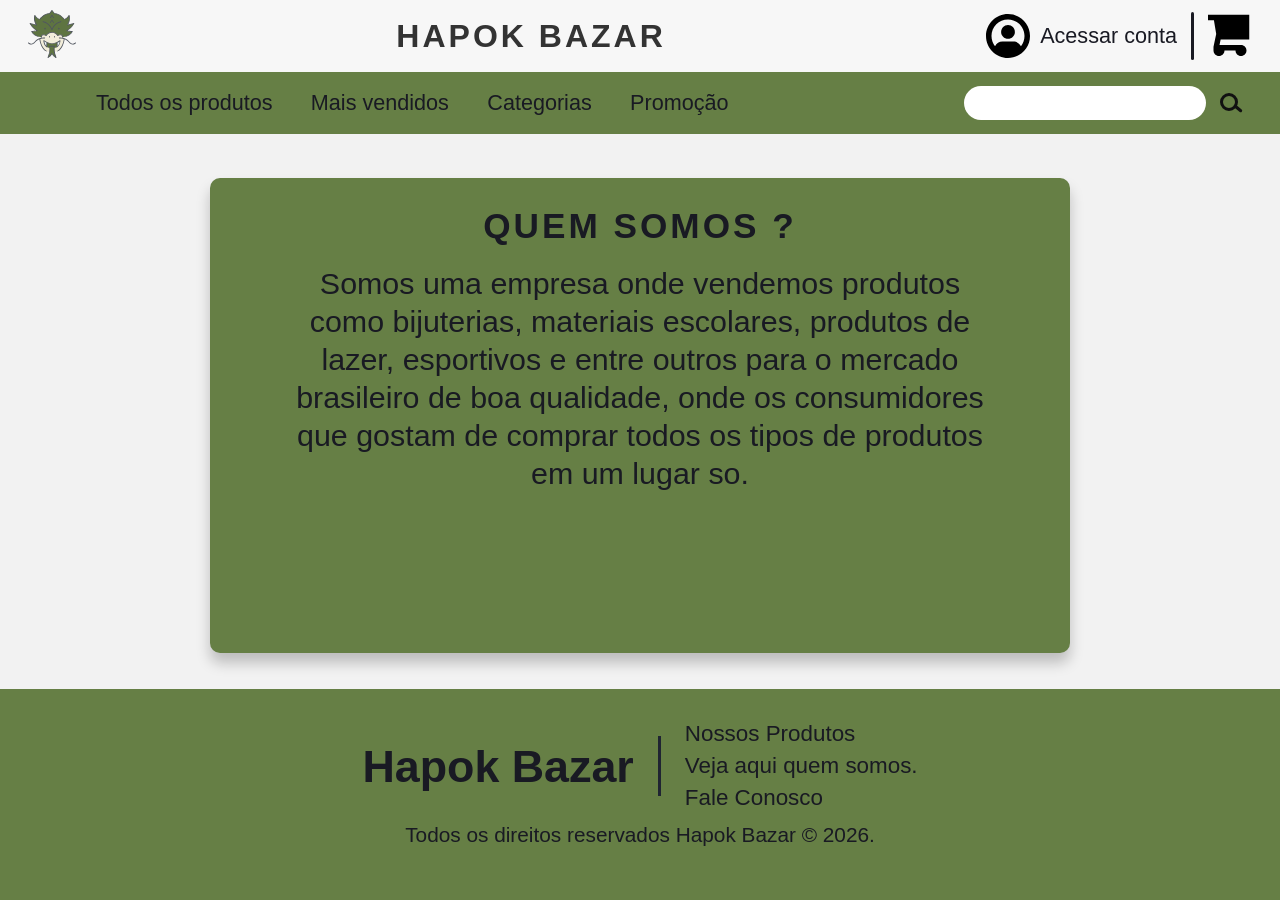
<file: frontend/pages/quem_somos/quem_somos.html>
<!doctype html>
<html lang="pt-BR">
  <head>
    <meta charset="UTF-8" />
    <meta name="viewport" content="width=device-width, initial-scale=1.0" />
    <title>Quem Somos | Hapok Bazar</title>
    <link rel="stylesheet" href="quem_somos.css" />
  </head>
  <body>
    <header class="site-header">
      <section class="top-section">
        <a
          class="logo"
          href="../home/index.html"
          aria-label="Ir para a pagina inicial"
        >
          <img src="../../assets/dragon.svg" alt="Logo da Hapok Bazar" />
        </a>

        <h1 class="title">Hapok Bazar</h1>

        <div class="user-actions">
          <a
            class="user-account"
            href="../login/login.html"
            aria-label="Acessar conta"
          >
            <img src="../../assets/user_logo.svg" alt="Icone de usuario" />
            <span class="buttonLogin">Acessar conta</span>
          </a>
          <span class="vertical-bar" aria-hidden="true"></span>
          <div class="openCarrinho">
            <a
              class="user-cart"
              href="../confirmar_compra/confirmar_compra.html"
              aria-label="Abrir carrinho"
            >
              <img src="../../assets/cart.svg" alt="Icone do carrinho" />
            </a>
          </div>
        </div>
      </section>

      <section class="bottom-section">
        <button
          class="menu-button"
          id="menuButton"
          aria-label="Abrir menu"
          aria-expanded="false"
          aria-controls="mainNav"
        >
          <span></span>
          <span></span>
          <span></span>
        </button>

        <nav class="main-nav" id="mainNav" aria-label="Categorias principais">
          <a href="../home/index.html">Todos os produtos</a>
          <a href="#">Mais vendidos</a>
          <div class="nav-item categorias">
            <span class="categorias-btn">Categorias</span>

            <div class="categorias-dropdown">
              <a href="#" data-category="all">Todos</a>
              <a href="#" data-category="acessorios">Acessórios</a>
              <a href="#" data-category="casa">Casa</a>
              <a href="#" data-category="eletronico">Eletrônicos</a>
              <a href="#" data-category="papelaria">Papelaria</a>
            </div>
          </div>
          <a href="#">Promoção</a>
        </nav>

        <form class="search-form" role="search" aria-label="Pesquisar produtos">
          <label class="sr-only" for="searchInput">Buscar produtos</label>
          <input id="searchInput" type="search" />
          <button type="submit" aria-label="Buscar">
            <span class="search-icon" aria-hidden="true"></span>
          </button>
        </form>
      </section>
    </header>

    <main class="content-area">
      <section class="hero-card" aria-labelledby="quemTitulo">
        <h2 id="quemTitulo">QUEM SOMOS ?</h2>
        <p>
          Somos uma empresa onde vendemos produtos como bijuterias, materiais
          escolares, produtos de lazer, esportivos e entre outros para o mercado
          brasileiro de boa qualidade, onde os consumidores que gostam de
          comprar todos os tipos de produtos em um lugar so.
        </p>
      </section>
    </main>

    <footer class="site-footer">
      <div class="footer-content">
        <h2>Hapok Bazar</h2>
        <div class="footer-divider" aria-hidden="true"></div>
        <nav class="footer-links" aria-label="Links do rodape">
          <a href="../home/index.html">Nossos Produtos</a>
          <a href="../quem_somos/quem_somos.html">Veja aqui quem somos.</a>
          <a href="../contato/contato.html">Fale Conosco</a>
        </nav>
      </div>
      <p class="copyright">
        Todos os direitos reservados Hapok Bazar &copy; 2026.
      </p>
    </footer>

    <script src="quem_somos.js"></script>
    <script src="../../category.js"></script>
  </body>
</html>
</file>
<file: home.css>
:root {
  --primary: #667f45;
  --primary-dark: #556b3a;
  --accent: #2ecc71;
  --light-bg: #f2f2f2;
  --text: #191a23;
  --muted: #cccccc;
  --muted-dark: #b1b1b1;
}

* {
  box-sizing: border-box;
}

body {
  margin: 0;
  min-height: 100vh;
  display: flex;
  flex-direction: column;
  background-color: var(--light-bg);
  color: var(--text);
  font-family: "Segoe UI", Tahoma, sans-serif;
}

a {
  color: inherit;
  text-decoration: none;
}

.site-header {
  display: flex;
  flex-direction: column;
}

.top-section {
  height: 72px;
  background-color: #f7f7f7;
  display: flex;
  align-items: center;
  justify-content: space-between;
  gap: 24px;
  padding: 0 28px;
}

.logo img {
  width: 48px;
  height: 48px;
}

.title {
  color: #333;
  margin: 0;
  text-transform: uppercase;
  letter-spacing: 3px;
  font-size: 2rem;
  font-weight: 800;
}

.user-actions {
  display: flex;
  align-items: center;
  gap: 14px;
}

.user-account {
  display: flex;
  align-items: center;
  gap: 10px;
  font-size: 1.35rem;
}

.user-account img,
.user-cart img {
  width: 44px;
  height: 44px;
}

.vertical-bar {
  width: 3px;
  height: 48px;
  border-radius: 99px;
  background-color: var(--text);
}

.bottom-section {
  min-height: 62px;
  background-color: var(--primary);
  display: flex;
  align-items: center;
  gap: 24px;
  padding: 0 36px;
}

.menu-button {
  border: 0;
  background: transparent;
  cursor: pointer;
  width: 36px;
  height: 32px;
  display: flex;
  flex-direction: column;
  justify-content: center;
  gap: 6px;
  padding: 0;
  visibility: hidden;
}

.menu-button span {
  height: 3px;
  width: 100%;
  border-radius: 999px;
  background-color: #111;
}

.main-nav {
  flex: 1;
  display: flex;
  align-items: center;
  gap: clamp(18px, 3vw, 52px);
}

.main-nav a {
  font-size: 1.35rem;
  position: relative;
  transition: 0.2s;
}

.main-nav a:hover {
  color: #ddd;
  transform: translateY(-2px);
}

.categorias {
  position: relative;
  cursor: pointer;
}

.categorias-btn {
  font-size: 1.35rem;
}

.categorias-btn:hover {
  color: #ddd;
  transform: translateY(-2px);
}

.categorias-dropdown {
  position: absolute;
  top: 100%;
  left: 0;

  background: white;
  border-radius: 8px;
  padding: 10px 0;

  min-width: 180px;

  display: flex;
  flex-direction: column;

  opacity: 0;
  visibility: hidden;
  transform: translateY(10px);

  transition: 0.25s ease;

  z-index: 999; /* 👈 importante */
  box-shadow: 0 8px 20px rgba(0, 0, 0, 0.15);
}

.categorias-dropdown a {
  padding: 10px 16px;
  font-size: 1.2rem;
  transition: 0.2s;
}

.categorias-dropdown a:hover {
  background: #f2f2f2;
}

.categorias:hover .categorias-dropdown {
  opacity: 1;
  visibility: visible;
  transform: translateY(0);
}

.search-form {
  width: 280px;
  display: flex;
  align-items: center;
  gap: 8px;
}

.search-form input {
  width: 100%;
  height: 34px;
  border-radius: 999px;
  padding: 0 14px;
  border: 1px solid transparent;
  outline: none;
  transition: 0.2s;
}

.search-form input:focus {
  border-color: var(--accent);
  box-shadow: 0 0 0 2px rgba(46, 204, 113, 0.2);
}

.search-form button {
  border: 0;
  background: transparent;
  cursor: pointer;
}

.search-icon {
  width: 18px;
  height: 18px;
  border: 3px solid #111;
  border-radius: 50%;
  position: relative;
  display: inline-block;
}

.search-icon::after {
  content: "";
  position: absolute;
  width: 10px;
  height: 3px;
  background-color: #111;
  border-radius: 10px;
  right: -8px;
  bottom: -2px;
  transform: rotate(40deg);
}

main {
  padding: 60px 24px;
  flex: 1;
  display: flex;
  justify-content: center;
}

.products {
  max-width: 1100px;
  width: 100%;
  display: grid;
  grid-template-columns: repeat(4, 1fr);
  gap: 28px;
}

.product-card {
  background: #fff;
  border-radius: 16px;
  overflow: hidden;
  cursor: pointer;
  transition: all 0.25s ease;
  box-shadow: 0 4px 12px rgba(0, 0, 0, 0.08);
  display: flex;
  flex-direction: column;
}

.product-card:hover {
  transform: translateY(-6px);
  box-shadow: 0 12px 24px rgba(0, 0, 0, 0.15);
}

.product-image {
  height: 180px;
  background: #f5f5f5;
  overflow: hidden;
}

.product-image img {
  width: 100%;
  height: 100%;
  object-fit: cover;
  transition: transform 0.3s ease;
}

.product-card:hover img {
  transform: scale(1.05);
}

.product-info {
  padding: 14px;
  display: flex;
  flex-direction: column;
  gap: 6px;
}

.product-info p {
  font-size: 1.4rem;
  color: #333;
}

.product-info strong {
  font-size: 1.6rem;
  color: var(--accent);
  font-weight: bold;
}

.product-info button {
  margin-top: 8px;
  padding: 10px;
  border: none;
  border-radius: 8px;
  background: var(--primary);
  color: #fff;
  font-size: 1.3rem;
  cursor: pointer;
  transition: 0.2s;
  width: 100%;
}

.product-info button:hover {
  background: var(--primary-dark);
}

.site-footer {
  margin-top: auto;
  width: 100%;
  background: var(--primary);
  padding: 32px 20px;
}

.footer-content {
  display: flex;
  justify-content: center;
  align-items: center;
  gap: 24px;
}

.footer-content h2 {
  font-size: 2.8rem;
  margin: 0;
}

.footer-divider {
  width: 3px;
  height: 60px;
  background: #1f2432;
}

.footer-links {
  display: flex;
  flex-direction: column;
  gap: 6px;
  font-size: 1.4rem;
}

.footer-links a:hover {
  color: #ddd;
}

.copyright {
  text-align: center;
  font-size: 1.3rem;
  margin-top: 12px;
}

@media (max-width: 1024px) {
  .products {
    grid-template-columns: repeat(3, 1fr);
  }
}

@media (max-width: 768px) {
  .products {
    grid-template-columns: repeat(2, 1fr);
  }

  .main-nav {
    display: none;
    flex-direction: column;
    width: 100%;
  }

  .main-nav.is-open {
    display: flex;
  }

  .menu-button {
    visibility: visible;
  }
}

@media (max-width: 480px) {
  .products {
    grid-template-columns: 1fr;
  }
}

.sr-only {
  position: absolute;
  width: 1px;
  height: 1px;
  overflow: hidden;
}
</file>
<file: frontend/pages/home/home.css>
:root {
  --primary: #667f45;
  --primary-dark: #556b3a;
  --accent: #2ecc71;
  --light-bg: #f2f2f2;
  --text: #191a23;
  --muted: #cccccc;
  --muted-dark: #b1b1b1;
}

* {
  box-sizing: border-box;
}

body {
  margin: 0;
  min-height: 100vh;
  display: flex;
  flex-direction: column;
  background-color: var(--light-bg);
  color: var(--text);
  font-family: "Segoe UI", Tahoma, sans-serif;
}

a {
  color: inherit;
  text-decoration: none;
}

.site-header {
  display: flex;
  flex-direction: column;
}

.top-section {
  height: 72px;
  background-color: #f7f7f7;
  display: flex;
  align-items: center;
  justify-content: space-between;
  gap: 24px;
  padding: 0 28px;
}

.logo img {
  width: 48px;
  height: 48px;
}

.title {
  color: #333;
  margin: 0;
  text-transform: uppercase;
  letter-spacing: 3px;
  font-size: 2rem;
  font-weight: 800;
}

.user-actions {
  display: flex;
  align-items: center;
  gap: 14px;
}

.user-account {
  display: flex;
  align-items: center;
  gap: 10px;
  font-size: 1.35rem;
}

.user-account img,
.user-cart img {
  width: 44px;
  height: 44px;
}

.vertical-bar {
  width: 3px;
  height: 48px;
  border-radius: 99px;
  background-color: var(--text);
}

.bottom-section {
  min-height: 62px;
  background-color: var(--primary);
  display: flex;
  align-items: center;
  gap: 24px;
  padding: 0 36px;
}

.menu-button {
  border: 0;
  background: transparent;
  cursor: pointer;
  width: 36px;
  height: 32px;
  display: flex;
  flex-direction: column;
  justify-content: center;
  gap: 6px;
  padding: 0;
  visibility: hidden;
}

.menu-button span {
  height: 3px;
  width: 100%;
  border-radius: 999px;
  background-color: #111;
}

.main-nav {
  flex: 1;
  display: flex;
  align-items: center;
  gap: clamp(18px, 3vw, 52px);
}

.main-nav a {
  font-size: 1.35rem;
  position: relative;
  transition: 0.2s;
}

.main-nav a:hover {
  color: #ddd;
  transform: translateY(-2px);
}

.search-form {
  width: 280px;
  display: flex;
  align-items: center;
  gap: 8px;
}

.search-form input {
  width: 100%;
  height: 34px;
  border-radius: 999px;
  padding: 0 14px;
  border: 1px solid transparent;
  outline: none;
  transition: 0.2s;
}

.search-form input:focus {
  border-color: var(--accent);
  box-shadow: 0 0 0 2px rgba(46, 204, 113, 0.2);
}

.search-form button {
  border: 0;
  background: transparent;
  cursor: pointer;
}

.search-icon {
  width: 18px;
  height: 18px;
  border: 3px solid #111;
  border-radius: 50%;
  position: relative;
  display: inline-block;
}

.search-icon::after {
  content: "";
  position: absolute;
  width: 10px;
  height: 3px;
  background-color: #111;
  border-radius: 10px;
  right: -8px;
  bottom: -2px;
  transform: rotate(40deg);
}

.categorias {
  position: relative;
  cursor: pointer;
}

.categorias-btn {
  font-size: 1.35rem;
}

.categorias-btn:hover {
  color: #ddd;
  transform: translateY(-2px);
}

.categorias-dropdown {
  position: absolute;
  top: 100%;
  left: 0;

  background: white;
  border-radius: 8px;
  padding: 10px 0;

  min-width: 180px;

  display: flex;
  flex-direction: column;

  opacity: 0;
  visibility: hidden;
  transform: translateY(10px);

  transition: 0.25s ease;

  z-index: 999; /* 👈 importante */
  box-shadow: 0 8px 20px rgba(0, 0, 0, 0.15);
}

.categorias-dropdown a {
  padding: 10px 16px;
  font-size: 1.2rem;
  transition: 0.2s;
}

.categorias-dropdown a:hover {
  background: #f2f2f2;
}

.categorias:hover .categorias-dropdown {
  opacity: 1;
  visibility: visible;
  transform: translateY(0);
}

main {
  padding: 60px 24px;
  flex: 1;
  display: flex;
  justify-content: center;
}

.products {
  max-width: 1100px;
  width: 100%;
  display: grid;
  grid-template-columns: repeat(4, 1fr);
  gap: 28px;
}

.product-card {
  background: #fff;
  border-radius: 16px;
  overflow: hidden;
  cursor: pointer;
  transition: all 0.25s ease;
  box-shadow: 0 4px 12px rgba(0, 0, 0, 0.08);
  display: flex;
  flex-direction: column;
}

.product-card:hover {
  transform: translateY(-6px);
  box-shadow: 0 12px 24px rgba(0, 0, 0, 0.15);
}

.product-image {
  height: 180px;
  background: #f5f5f5;
  overflow: hidden;
}

.product-image img {
  width: 100%;
  height: 100%;
  object-fit: cover;
  transition: transform 0.3s ease;
}

.product-card:hover img {
  transform: scale(1.05);
}

.product-info {
  padding: 14px;
  display: flex;
  flex-direction: column;
  gap: 6px;
}

.product-info p {
  font-size: 1.4rem;
  color: #333;
}

.product-info strong {
  font-size: 1.6rem;
  color: var(--accent);
  font-weight: bold;
}

.product-info button {
  margin-top: 8px;
  padding: 10px;
  border: none;
  border-radius: 8px;
  background: var(--primary);
  color: #fff;
  font-size: 1.3rem;
  cursor: pointer;
  transition: 0.2s;
  width: 100%;
}

.product-info button:hover {
  background: var(--primary-dark);
}

.site-footer {
  margin-top: auto;
  width: 100%;
  background: var(--primary);
  padding: 32px 20px;
}

.footer-content {
  display: flex;
  justify-content: center;
  align-items: center;
  gap: 24px;
}

.footer-content h2 {
  font-size: 2.8rem;
  margin: 0;
}

.footer-divider {
  width: 3px;
  height: 60px;
  background: #1f2432;
}

.footer-links {
  display: flex;
  flex-direction: column;
  gap: 6px;
  font-size: 1.4rem;
}

.footer-links a:hover {
  color: #ddd;
}

.copyright {
  text-align: center;
  font-size: 1.3rem;
  margin-top: 12px;
}

@media (max-width: 1024px) {
  .products {
    grid-template-columns: repeat(3, 1fr);
  }
}

@media (max-width: 768px) {
  .products {
    grid-template-columns: repeat(2, 1fr);
  }

  .main-nav {
    display: none;
    flex-direction: column;
    width: 100%;
  }

  .main-nav.is-open {
    display: flex;
  }

  .menu-button {
    visibility: visible;
  }
}

@media (max-width: 480px) {
  .products {
    grid-template-columns: 1fr;
  }
}

.sr-only {
  position: absolute;
  width: 1px;
  height: 1px;
  overflow: hidden;
}
</file>
<file: frontend/pages/cadastro/cadastro.css>
:root {
    --bg: #edf2e3;
    --panel: #ffffff;
    --primary: #637b41;
    --primary-dark: #4d6232;
    --text: #1d2430;
    --border: #d2d9c8;
    --danger: #b02020;
    --success: #106b29;
}

* {
    box-sizing: border-box;
}

body {
    margin: 0;
    min-height: 100vh;
    font-family: "Segoe UI", Tahoma, sans-serif;
    background: linear-gradient(160deg, #f8f9f6 0%, var(--bg) 80%);
    color: var(--text);
}

.topbar {
    display: flex;
    justify-content: space-between;
    align-items: center;
    padding: 16px 28px;
    background-color: var(--primary);
}

.brand {
    color: #fff;
    text-decoration: none;
    font-weight: 800;
    letter-spacing: 1px;
    text-transform: uppercase;
}

.topbar-nav {
    display: flex;
    gap: 18px;
}

.topbar-nav a {
    color: #fff;
    text-decoration: none;
    font-weight: 600;
}

.page-main {
    min-height: calc(100vh - 72px);
    display: flex;
    align-items: center;
    justify-content: center;
    padding: 26px 16px;
}

.form-panel {
    width: min(760px, 100%);
    padding: 28px;
    border-radius: 16px;
    background-color: var(--panel);
    border: 1px solid var(--border);
    box-shadow: 0 16px 36px rgba(0, 0, 0, 0.1);
}

h1 {
    margin: 0 0 8px;
}

.form-panel > p {
    margin: 0 0 20px;
}

form {
    display: flex;
    flex-direction: column;
    gap: 14px;
}

.input-row {
    display: flex;
    gap: 14px;
}

.input-group {
    display: flex;
    flex-direction: column;
    gap: 6px;
    flex: 1;
}

label {
    font-weight: 600;
}

input {
    width: 100%;
    height: 42px;
    border-radius: 10px;
    border: 1px solid var(--border);
    padding: 0 12px;
    font-size: 1rem;
}

input:focus {
    outline: 2px solid #94ad6f;
    border-color: transparent;
}

.checkbox-line {
    display: flex;
    align-items: center;
    gap: 8px;
    font-weight: 500;
}

.checkbox-line input {
    width: 18px;
    height: 18px;
}

.btn-primary {
    border: none;
    background-color: var(--primary);
    color: #fff;
    height: 44px;
    border-radius: 10px;
    font-weight: 700;
    font-size: 1rem;
    cursor: pointer;
}

.btn-primary:hover {
    background-color: var(--primary-dark);
}

.feedback {
    min-height: 20px;
    margin: 0;
    font-weight: 700;
}

.feedback.error {
    color: var(--danger);
}

.feedback.success {
    color: var(--success);
}

@media (max-width: 640px) {
    .topbar {
        padding: 14px;
        flex-direction: column;
        gap: 10px;
    }

    .input-row {
        flex-direction: column;
    }

    .form-panel {
        padding: 22px 16px;
    }
}
</file>
<file: frontend/pages/confirmar_compra/confirmar_compra.css>
:root {
    --bg: #eef3e7;
    --panel: #ffffff;
    --primary: #637b41;
    --primary-dark: #4d6232;
    --text: #1d2430;
    --border: #d2d9c8;
    --danger: #b02020;
    --success: #106b29;
}

* {
    box-sizing: border-box;
}

body {
    margin: 0;
    min-height: 100vh;
    font-family: "Segoe UI", Tahoma, sans-serif;
    background: linear-gradient(170deg, #f9faf7 0%, var(--bg) 80%);
    color: var(--text);
}

.topbar {
    display: flex;
    justify-content: space-between;
    align-items: center;
    padding: 16px 28px;
    background-color: var(--primary);
}

.brand {
    color: #fff;
    text-decoration: none;
    font-weight: 800;
    letter-spacing: 1px;
    text-transform: uppercase;
}

.topbar-nav {
    display: flex;
    gap: 18px;
}

.topbar-nav a {
    color: #fff;
    text-decoration: none;
    font-weight: 600;
}

.checkout-main {
    padding: 24px;
    display: flex;
    gap: 18px;
    align-items: flex-start;
}

.cart-panel,
.summary-panel {
    background-color: var(--panel);
    border: 1px solid var(--border);
    border-radius: 16px;
    box-shadow: 0 12px 28px rgba(0, 0, 0, 0.08);
}

.cart-panel {
    flex: 2;
    padding: 22px;
}

.summary-panel {
    flex: 1;
    padding: 22px;
    position: sticky;
    top: 14px;
}

h1,
h2 {
    margin-top: 0;
}

.cart-items {
    display: flex;
    flex-direction: column;
    gap: 12px;
}

.cart-item {
    display: flex;
    justify-content: space-between;
    align-items: center;
    border: 1px solid var(--border);
    border-radius: 12px;
    padding: 14px;
}

.cart-item h2 {
    margin: 0;
    font-size: 1.1rem;
}

.cart-item p {
    margin: 6px 0 0;
}

.qty-control {
    display: flex;
    align-items: center;
    gap: 10px;
}

.qty-btn {
    width: 30px;
    height: 30px;
    border: none;
    border-radius: 8px;
    background-color: var(--primary);
    color: #fff;
    font-size: 1.2rem;
    cursor: pointer;
}

.qty-value {
    min-width: 16px;
    text-align: center;
    font-weight: 700;
}

form {
    display: flex;
    flex-direction: column;
    gap: 14px;
}

.input-group {
    display: flex;
    flex-direction: column;
    gap: 6px;
}

label {
    font-weight: 600;
}

input,
select {
    height: 42px;
    border-radius: 10px;
    border: 1px solid var(--border);
    padding: 0 12px;
    font-size: 1rem;
}

input:focus,
select:focus {
    outline: 2px solid #94ad6f;
    border-color: transparent;
}

.line-total {
    display: flex;
    justify-content: space-between;
    align-items: center;
    border-top: 1px solid var(--border);
    padding-top: 10px;
}

.line-total.final {
    font-size: 1.15rem;
}

.btn-primary {
    border: none;
    background-color: var(--primary);
    color: #fff;
    height: 46px;
    border-radius: 10px;
    font-weight: 700;
    font-size: 1rem;
    cursor: pointer;
}

.btn-primary:hover {
    background-color: var(--primary-dark);
}

.feedback {
    min-height: 20px;
    margin: 0;
    font-weight: 700;
}

.feedback.error {
    color: var(--danger);
}

.feedback.success {
    color: var(--success);
}

@media (max-width: 900px) {
    .checkout-main {
        flex-direction: column;
        padding: 16px;
    }

    .summary-panel {
        width: 100%;
        position: static;
    }
}

@media (max-width: 640px) {
    .topbar {
        padding: 14px;
        flex-direction: column;
        gap: 10px;
    }

    .cart-item {
        flex-direction: column;
        align-items: flex-start;
        gap: 10px;
    }
}
</file>
<file: frontend/pages/contato/contato.css>
:root {
  --primary: #667f45;
  --primary-dark: #556b3a;
  --accent: #2ecc71;
  --light-bg: #f2f2f2;
  --text: #191a23;
  --muted: #cccccc;
  --muted-dark: #b1b1b1;
}

* {
  box-sizing: border-box;
}

body {
  margin: 0;
  min-height: 100vh;
  display: flex;
  flex-direction: column;
  background-color: var(--light-bg);
  color: var(--text);
  font-family: "Segoe UI", Tahoma, sans-serif;
}

a {
  color: inherit;
  text-decoration: none;
}

.site-header {
  display: flex;
  flex-direction: column;
}

.top-section {
  height: 72px;
  background-color: #f7f7f7;
  display: flex;
  align-items: center;
  justify-content: space-between;
  gap: 24px;
  padding: 0 28px;
}

.logo img {
  width: 48px;
  height: 48px;
}

.title {
  color: #333;
  margin: 0;
  text-transform: uppercase;
  letter-spacing: 3px;
  font-size: 2rem;
  font-weight: 800;
}

.user-actions {
  display: flex;
  align-items: center;
  gap: 14px;
}

.user-account {
  display: flex;
  align-items: center;
  gap: 10px;
  font-size: 1.35rem;
}

.user-account img,
.user-cart img {
  width: 44px;
  height: 44px;
}

.vertical-bar {
  width: 3px;
  height: 48px;
  border-radius: 99px;
  background-color: var(--text);
}

.bottom-section {
  min-height: 62px;
  background-color: var(--primary);
  display: flex;
  align-items: center;
  gap: 24px;
  padding: 0 36px;
}

.menu-button {
  border: 0;
  background: transparent;
  cursor: pointer;
  width: 36px;
  height: 32px;
  display: flex;
  flex-direction: column;
  justify-content: center;
  gap: 6px;
  padding: 0;
  visibility: hidden;
}

.menu-button span {
  height: 3px;
  width: 100%;
  border-radius: 999px;
  background-color: #111;
}

.main-nav {
  flex: 1;
  display: flex;
  align-items: center;
  gap: clamp(18px, 3vw, 52px);
}

.main-nav a {
  font-size: 1.35rem;
  position: relative;
  transition: 0.2s;
}

.main-nav a:hover {
  color: #ddd;
  transform: translateY(-2px);
}

.search-form {
  width: 280px;
  display: flex;
  align-items: center;
  gap: 8px;
}

.search-form input {
  width: 100%;
  height: 34px;
  border-radius: 999px;
  padding: 0 14px;
  border: 1px solid transparent;
  outline: none;
  transition: 0.2s;
}

.search-form input:focus {
  border-color: var(--accent);
  box-shadow: 0 0 0 2px rgba(46, 204, 113, 0.2);
}

.search-form button {
  border: 0;
  background: transparent;
  cursor: pointer;
}

.search-icon {
  width: 18px;
  height: 18px;
  border: 3px solid #111;
  border-radius: 50%;
  position: relative;
  display: inline-block;
}

.search-icon::after {
  content: "";
  position: absolute;
  width: 10px;
  height: 3px;
  background-color: #111;
  border-radius: 10px;
  right: -8px;
  bottom: -2px;
  transform: rotate(40deg);
}

.categorias {
  position: relative;
  cursor: pointer;
}

.categorias-btn {
  font-size: 1.35rem;
}

.categorias-btn:hover {
  color: #ddd;
  transform: translateY(-2px);
}

.categorias-dropdown {
  position: absolute;
  top: 100%;
  left: 0;

  background: white;
  border-radius: 8px;
  padding: 10px 0;

  min-width: 180px;

  display: flex;
  flex-direction: column;

  opacity: 0;
  visibility: hidden;
  transform: translateY(10px);

  transition: 0.25s ease;

  z-index: 999; /* 👈 importante */
  box-shadow: 0 8px 20px rgba(0, 0, 0, 0.15);
}

.categorias-dropdown a {
  padding: 10px 16px;
  font-size: 1.2rem;
  transition: 0.2s;
}

.categorias-dropdown a:hover {
  background: #f2f2f2;
}

.categorias:hover .categorias-dropdown {
  opacity: 1;
  visibility: visible;
  transform: translateY(0);
}

main {
  padding: 60px 24px;
  flex: 1;
  display: flex;
  justify-content: center;
}

.content-area {
  flex: 1;
  min-height: calc(100vh - 374px);
  padding: 44px 24px 36px;
  display: flex;
  justify-content: center;
}

.hero-card {
  width: min(860px, 100%);
  background: var(--primary);
  border-radius: 10px;
  padding: 28px;
  box-shadow: 0 10px 14px rgba(0, 0, 0, 0.22);
  display: grid;
  grid-template-columns: 1fr 1fr;
  gap: 28px;
  align-items: start;
}

.contact-intro {
  text-align: left;
}

.contact-intro h2 {
  margin: 0 0 18px;
  font-size: 2.2rem;
  letter-spacing: 3px;
}

.contact-intro p {
  margin: 0 0 10px;
  font-size: 1.25rem;
  line-height: 1.4;
}

.contact-form {
  display: grid;
  gap: 16px;
  background: rgba(255, 255, 255, 0.14);
  border: 1px solid rgba(255, 255, 255, 0.2);
  border-radius: 14px;
  padding: 20px;
}

.field-group {
  display: grid;
  gap: 8px;
}

.field-group label {
  font-size: 1rem;
  font-weight: 700;
  letter-spacing: 0.02em;
}

.field-group input,
.field-group textarea {
  width: 100%;
  border: 1px solid transparent;
  border-radius: 10px;
  padding: 12px 14px;
  background: rgba(255, 255, 255, 0.94);
  color: var(--text);
  font: inherit;
  outline: none;
  transition: 0.2s ease;
}

.field-group textarea {
  resize: vertical;
  min-height: 130px;
}

.field-group input:focus,
.field-group textarea:focus {
  border-color: var(--accent);
  box-shadow: 0 0 0 3px rgba(46, 204, 113, 0.18);
}

.field-group input.is-invalid,
.field-group textarea.is-invalid {
  border-color: #dc3545;
}

.field-group input.is-valid,
.field-group textarea.is-valid {
  border-color: #1f7a45;
}

.field-error {
  min-height: 1.1em;
  font-size: 0.92rem;
  color: #3a0d12;
}

.form-feedback {
  min-height: 1.1em;
  margin: 0;
  font-size: 0.95rem;
  font-weight: 600;
  color: #3a0d12;
}

.submit-button {
  border: 0;
  border-radius: 999px;
  background: #1f2432;
  color: #fff;
  font: inherit;
  font-weight: 700;
  padding: 13px 18px;
  cursor: pointer;
  transition: transform 0.2s ease, background-color 0.2s ease;
}

.submit-button:hover {
  background: #111622;
  transform: translateY(-1px);
}

.submit-button:focus {
  outline: 3px solid rgba(255, 255, 255, 0.35);
  outline-offset: 2px;
}

.site-footer {
  margin-top: auto;
  width: 100%;
  background: var(--primary);
  padding: 32px 20px;
}

.footer-content {
  display: flex;
  justify-content: center;
  align-items: center;
  gap: 24px;
}

.footer-content h2 {
  font-size: 2.8rem;
  margin: 0;
}

.footer-divider {
  width: 3px;
  height: 60px;
  background: #1f2432;
}

.footer-links {
  display: flex;
  flex-direction: column;
  gap: 6px;
  font-size: 1.4rem;
}

.footer-links a:hover {
  color: #ddd;
}

.copyright {
  text-align: center;
  font-size: 1.3rem;
  margin-top: 12px;
}

@media (max-width: 1024px) {
  .products {
    grid-template-columns: repeat(3, 1fr);
  }
}

@media (max-width: 768px) {
  .hero-card {
    grid-template-columns: 1fr;
  }

  .products {
    grid-template-columns: repeat(2, 1fr);
  }

  .main-nav {
    display: none;
    flex-direction: column;
    width: 100%;
  }

  .main-nav.is-open {
    display: flex;
  }

  .menu-button {
    visibility: visible;
  }
}

@media (max-width: 480px) {
  .hero-card {
    padding: 20px;
  }

  .contact-intro h2 {
    font-size: 1.8rem;
  }

  .contact-intro p {
    font-size: 1.05rem;
  }

  .products {
    grid-template-columns: 1fr;
  }
}

.sr-only {
  position: absolute;
  width: 1px;
  height: 1px;
  overflow: hidden;
}
</file>
<file: frontend/pages/detalhe_produto/detalhe_produto.css>
:root {
  --primary: #667f45;
  --primary-dark: #556b3a;
  --accent: #2ecc71;
  --light-bg: #f2f2f2;
  --text: #191a23;
}

* {
  box-sizing: border-box;
}

body {
  margin: 0;
  font-family: "Segoe UI", Tahoma, sans-serif;
  background: var(--light-bg);
  color: var(--text);
  display: flex;
  flex-direction: column;
  min-height: 100vh;
}

:root {
  --primary: #667f45;
  --primary-dark: #556b3a;
  --accent: #2ecc71;
  --light-bg: #f2f2f2;
  --text: #191a23;
  --muted: #cccccc;
  --muted-dark: #b1b1b1;
}

a {
  color: inherit;
  text-decoration: none;
}

.site-header {
  display: flex;
  flex-direction: column;
}

.top-section {
  height: 72px;
  background-color: #f7f7f7;
  display: flex;
  align-items: center;
  justify-content: space-between;
  gap: 24px;
  padding: 0 28px;
}

.logo img {
  width: 48px;
  height: 48px;
}

.title {
  color: #333;
  margin: 0;
  text-transform: uppercase;
  letter-spacing: 3px;
  font-size: 2rem;
  font-weight: 800;
}

.user-actions {
  display: flex;
  align-items: center;
  gap: 14px;
}

.user-account {
  display: flex;
  align-items: center;
  gap: 10px;
  font-size: 1.35rem;
}

.user-account img,
.user-cart img {
  width: 44px;
  height: 44px;
}

.vertical-bar {
  width: 3px;
  height: 48px;
  border-radius: 99px;
  background-color: var(--text);
}

.bottom-section {
  min-height: 62px;
  background-color: var(--primary);
  display: flex;
  align-items: center;
  gap: 24px;
  padding: 0 36px;
}

.menu-button {
  border: 0;
  background: transparent;
  cursor: pointer;
  width: 36px;
  height: 32px;
  display: flex;
  flex-direction: column;
  justify-content: center;
  gap: 6px;
  padding: 0;
  visibility: hidden;
}

.menu-button span {
  height: 3px;
  width: 100%;
  border-radius: 999px;
  background-color: #111;
}

.main-nav {
  flex: 1;
  display: flex;
  align-items: center;
  gap: clamp(18px, 3vw, 52px);
}

.main-nav a {
  font-size: 1.35rem;
  position: relative;
  transition: 0.2s;
}

.main-nav a:hover {
  color: #ddd;
  transform: translateY(-2px);
}

.search-form {
  width: 280px;
  display: flex;
  align-items: center;
  gap: 8px;
}

.search-form input {
  width: 100%;
  height: 34px;
  border-radius: 999px;
  padding: 0 14px;
  border: 1px solid transparent;
  outline: none;
  transition: 0.2s;
}

.search-form input:focus {
  border-color: var(--accent);
  box-shadow: 0 0 0 2px rgba(46, 204, 113, 0.2);
}

.search-form button {
  border: 0;
  background: transparent;
  cursor: pointer;
}

.search-icon {
  width: 18px;
  height: 18px;
  border: 3px solid #111;
  border-radius: 50%;
  position: relative;
  display: inline-block;
}

.search-icon::after {
  content: "";
  position: absolute;
  width: 10px;
  height: 3px;
  background-color: #111;
  border-radius: 10px;
  right: -8px;
  bottom: -2px;
  transform: rotate(40deg);
}

.categorias {
  position: relative;
  cursor: pointer;
}

.categorias-btn {
  font-size: 1.35rem;
}

.categorias-btn:hover {
  color: #ddd;
  transform: translateY(-2px);
}

.categorias-dropdown {
  position: absolute;
  top: 100%;
  left: 0;

  background: white;
  border-radius: 8px;
  padding: 10px 0;

  min-width: 180px;

  display: flex;
  flex-direction: column;

  opacity: 0;
  visibility: hidden;
  transform: translateY(10px);

  transition: 0.25s ease;

  z-index: 999; /* 👈 importante */
  box-shadow: 0 8px 20px rgba(0, 0, 0, 0.15);
}

.categorias-dropdown a {
  padding: 10px 16px;
  font-size: 1.2rem;
  transition: 0.2s;
}

.categorias-dropdown a:hover {
  background: #f2f2f2;
}

.categorias:hover .categorias-dropdown {
  opacity: 1;
  visibility: visible;
  transform: translateY(0);
}

.product-main {
  flex: 1;
  padding: 40px 20px;
}

.product-main h2 {
  text-align: center;
  font-size: 3rem;
  margin-bottom: 30px;
}

.product-layout {
  display: grid;
  grid-template-columns: 1fr 120px 280px;
  gap: 30px;
  max-width: 1000px;
  margin: 0 auto;
  align-items: start;
}

.gallery-block {
  text-align: center;
}

.main-photo {
  width: 100%;
  height: 250px;
  background: #ddd;
  border-radius: 12px;
  margin-bottom: 12px;
}

.main-photo img {
  width: 100%;
  height: 100%;
  object-fit: cover;
  border-radius: 12px;
}

.name-price {
  font-size: 1.5rem;
}

.description {
  margin-top: 10px;
  font-size: 1.2rem;
  line-height: 1.5;
}

.thumbs {
  display: flex;
  flex-direction: column;
  gap: 10px;
}

.thumb {
  height: 60px;
  background: #ddd;
  border-radius: 8px;
  cursor: pointer;
  transition: 0.2s;
}

.thumb:hover {
  transform: scale(1.05);
}

.buy-panel {
  background: #fff;
  padding: 16px;
  border-radius: 12px;
  box-shadow: 0 6px 16px rgba(0, 0, 0, 0.1);
}

.qty-line {
  display: flex;
  justify-content: space-between;
  align-items: center;
  background: #000;
  color: #fff;
  border-radius: 999px;
  padding: 6px 10px;
}

.qty-control {
  display: flex;
  gap: 6px;
  align-items: center;
}

.qty-control button {
  width: 20px;
  height: 20px;
  border-radius: 50%;
  border: none;
  cursor: pointer;
}

.qty-control strong {
  background: #fff;
  color: #000;
  border-radius: 50%;
  padding: 2px 6px;
}

.value {
  margin: 14px 0;
  font-size: 1.5rem;
}

.add-cart {
  width: 100%;
  padding: 10px;
  border: none;
  border-radius: 999px;
  background: var(--primary);
  color: #fff;
  cursor: pointer;
  transition: 0.2s;
}

.add-cart:hover {
  background: var(--primary-dark);
}

.modal-overlay {
  position: fixed;
  top: 0;
  left: 0;
  width: 100%;
  height: 100%;
  background: rgba(0, 0, 0, 0.4);
  display: none;
  align-items: center;
  justify-content: center;
}

.modal-overlay.show {
  display: flex;
}

.modal-content {
  background: #fff;
  padding: 30px;
  border-radius: 12px;
  text-align: center;
  position: relative;
  width: 300px;
}

.modal-icon {
  font-size: 2rem;
  color: var(--accent);
  margin-bottom: 10px;
}

.modal-close {
  position: absolute;
  top: 8px;
  right: 10px;
  border: none;
  background: transparent;
  font-size: 1.4rem;
  cursor: pointer;
}

.site-footer {
  margin-top: auto;
  width: 100%;
  background: var(--primary);
  padding: 32px 20px;
}

.footer-content {
  display: flex;
  justify-content: center;
  align-items: center;
  gap: 24px;
}

.footer-content h2 {
  font-size: 2.8rem;
  margin: 0;
}

.footer-divider {
  width: 3px;
  height: 60px;
  background: #1f2432;
}

.footer-links {
  display: flex;
  flex-direction: column;
  gap: 6px;
  font-size: 1.4rem;
}

.footer-links a:hover {
  color: #ddd;
}

.copyright {
  text-align: center;
  font-size: 1.3rem;
  margin-top: 12px;
}

@media (max-width: 900px) {
  .product-layout {
    grid-template-columns: 1fr;
  }

  .thumbs {
    flex-direction: row;
    justify-content: center;
  }
}
</file>
<file: frontend/pages/login/login.css>
:root {
    --bg: #eef1e8;
    --panel: #ffffff;
    --primary: #637b41;
    --primary-dark: #4d6232;
    --text: #1d2430;
    --border: #d2d9c8;
    --danger: #b02020;
    --success: #106b29;
}

* {
    box-sizing: border-box;
}

body {
    margin: 0;
    min-height: 100vh;
    font-family: "Segoe UI", Tahoma, sans-serif;
    background: linear-gradient(170deg, #f8faf5 0%, var(--bg) 80%);
    color: var(--text);
}

.topbar {
    display: flex;
    justify-content: space-between;
    align-items: center;
    padding: 16px 28px;
    background-color: var(--primary);
}

.brand {
    color: #fff;
    text-decoration: none;
    font-weight: 800;
    letter-spacing: 1px;
    text-transform: uppercase;
}

.topbar-nav {
    display: flex;
    gap: 18px;
}

.topbar-nav a {
    color: #fff;
    text-decoration: none;
    font-weight: 600;
}

.page-main {
    min-height: calc(100vh - 72px);
    display: flex;
    align-items: center;
    justify-content: center;
    padding: 26px 16px;
}

.login-panel {
    width: min(420px, 100%);
    padding: 28px;
    border-radius: 16px;
    background-color: var(--panel);
    border: 1px solid var(--border);
    box-shadow: 0 16px 36px rgba(0, 0, 0, 0.1);
}

h1 {
    margin: 0 0 8px;
}

.login-panel > p {
    margin: 0 0 20px;
}

form {
    display: flex;
    flex-direction: column;
    gap: 14px;
}

.input-group {
    display: flex;
    flex-direction: column;
    gap: 6px;
}

label {
    font-weight: 600;
}

input[type="email"],
input[type="password"] {
    width: 100%;
    height: 42px;
    border-radius: 10px;
    border: 1px solid var(--border);
    padding: 0 12px;
    font-size: 1rem;
}

input:focus {
    outline: 2px solid #94ad6f;
    border-color: transparent;
}

.checkbox-line {
    display: flex;
    align-items: center;
    gap: 8px;
    font-weight: 500;
}

.checkbox-line input {
    width: 18px;
    height: 18px;
}

.btn-primary {
    border: none;
    background-color: var(--primary);
    color: #fff;
    height: 44px;
    border-radius: 10px;
    font-weight: 700;
    font-size: 1rem;
    cursor: pointer;
}

.btn-primary:hover {
    background-color: var(--primary-dark);
}

.feedback {
    min-height: 20px;
    margin: 0;
    font-weight: 700;
}

.feedback.error {
    color: var(--danger);
}

.feedback.success {
    color: var(--success);
}

.hint {
    margin: 18px 0 0;
}

.hint a {
    color: var(--primary-dark);
    font-weight: 700;
}

@media (max-width: 640px) {
    .topbar {
        padding: 14px;
        flex-direction: column;
        gap: 10px;
    }

    .login-panel {
        padding: 22px 16px;
    }
}
</file>
<file: frontend/pages/quem_somos/quem_somos.css>
:root {
  --primary: #667f45;
  --primary-dark: #556b3a;
  --accent: #2ecc71;
  --light-bg: #f2f2f2;
  --text: #191a23;
  --muted: #cccccc;
  --muted-dark: #b1b1b1;
}

* {
  box-sizing: border-box;
}

body {
  margin: 0;
  min-height: 100vh;
  display: flex;
  flex-direction: column;
  background-color: var(--light-bg);
  color: var(--text);
  font-family: "Segoe UI", Tahoma, sans-serif;
}

a {
  color: inherit;
  text-decoration: none;
}

.site-header {
  display: flex;
  flex-direction: column;
}

.top-section {
  height: 72px;
  background-color: #f7f7f7;
  display: flex;
  align-items: center;
  justify-content: space-between;
  gap: 24px;
  padding: 0 28px;
}

.logo img {
  width: 48px;
  height: 48px;
}

.title {
  color: #333;
  margin: 0;
  text-transform: uppercase;
  letter-spacing: 3px;
  font-size: 2rem;
  font-weight: 800;
}

.user-actions {
  display: flex;
  align-items: center;
  gap: 14px;
}

.user-account {
  display: flex;
  align-items: center;
  gap: 10px;
  font-size: 1.35rem;
}

.user-account img,
.user-cart img {
  width: 44px;
  height: 44px;
}

.vertical-bar {
  width: 3px;
  height: 48px;
  border-radius: 99px;
  background-color: var(--text);
}

.bottom-section {
  min-height: 62px;
  background-color: var(--primary);
  display: flex;
  align-items: center;
  gap: 24px;
  padding: 0 36px;
}

.menu-button {
  border: 0;
  background: transparent;
  cursor: pointer;
  width: 36px;
  height: 32px;
  display: flex;
  flex-direction: column;
  justify-content: center;
  gap: 6px;
  padding: 0;
  visibility: hidden;
}

.menu-button span {
  height: 3px;
  width: 100%;
  border-radius: 999px;
  background-color: #111;
}

.main-nav {
  flex: 1;
  display: flex;
  align-items: center;
  gap: clamp(18px, 3vw, 52px);
}

.main-nav a {
  font-size: 1.35rem;
  position: relative;
  transition: 0.2s;
}

.main-nav a:hover {
  color: #ddd;
  transform: translateY(-2px);
}

.search-form {
  width: 280px;
  display: flex;
  align-items: center;
  gap: 8px;
}

.search-form input {
  width: 100%;
  height: 34px;
  border-radius: 999px;
  padding: 0 14px;
  border: 1px solid transparent;
  outline: none;
  transition: 0.2s;
}

.search-form input:focus {
  border-color: var(--accent);
  box-shadow: 0 0 0 2px rgba(46, 204, 113, 0.2);
}

.search-form button {
  border: 0;
  background: transparent;
  cursor: pointer;
}

.search-icon {
  width: 18px;
  height: 18px;
  border: 3px solid #111;
  border-radius: 50%;
  position: relative;
  display: inline-block;
}

.search-icon::after {
  content: "";
  position: absolute;
  width: 10px;
  height: 3px;
  background-color: #111;
  border-radius: 10px;
  right: -8px;
  bottom: -2px;
  transform: rotate(40deg);
}

.categorias {
  position: relative;
  cursor: pointer;
}

.categorias-btn {
  font-size: 1.35rem;
}

.categorias-btn:hover {
  color: #ddd;
  transform: translateY(-2px);
}

.categorias-dropdown {
  position: absolute;
  top: 100%;
  left: 0;

  background: white;
  border-radius: 8px;
  padding: 10px 0;

  min-width: 180px;

  display: flex;
  flex-direction: column;

  opacity: 0;
  visibility: hidden;
  transform: translateY(10px);

  transition: 0.25s ease;

  z-index: 999; /* 👈 importante */
  box-shadow: 0 8px 20px rgba(0, 0, 0, 0.15);
}

.categorias-dropdown a {
  padding: 10px 16px;
  font-size: 1.2rem;
  transition: 0.2s;
}

.categorias-dropdown a:hover {
  background: #f2f2f2;
}

.categorias:hover .categorias-dropdown {
  opacity: 1;
  visibility: visible;
  transform: translateY(0);
}

main {
  padding: 60px 24px;
  flex: 1;
  display: flex;
  justify-content: center;
}

.content-area {
  flex: 1;
  min-height: calc(100vh - 374px);
  padding: 44px 24px 36px;
  display: flex;
  justify-content: center;
}

.hero-card {
  width: min(860px, 100%);
  background: var(--primary);
  border-radius: 10px;
  padding: 28px 28px 38px;
  text-align: center;
  box-shadow: 0 10px 14px rgba(0, 0, 0, 0.22);
}

.hero-card h2 {
  margin: 0 0 18px;
  font-size: 2.2rem;
  letter-spacing: 3px;
}

.hero-card p {
  margin: 0 auto;
  max-width: 700px;
  font-size: 1.9rem;
  line-height: 1.25;
}

.site-footer {
  margin-top: auto;
  width: 100%;
  background: var(--primary);
  padding: 32px 20px;
}

.footer-content {
  display: flex;
  justify-content: center;
  align-items: center;
  gap: 24px;
}

.footer-content h2 {
  font-size: 2.8rem;
  margin: 0;
}

.footer-divider {
  width: 3px;
  height: 60px;
  background: #1f2432;
}

.footer-links {
  display: flex;
  flex-direction: column;
  gap: 6px;
  font-size: 1.4rem;
}

.footer-links a:hover {
  color: #ddd;
}

.copyright {
  text-align: center;
  font-size: 1.3rem;
  margin-top: 12px;
}

@media (max-width: 1024px) {
  .products {
    grid-template-columns: repeat(3, 1fr);
  }
}

@media (max-width: 768px) {
  .products {
    grid-template-columns: repeat(2, 1fr);
  }

  .main-nav {
    display: none;
    flex-direction: column;
    width: 100%;
  }

  .main-nav.is-open {
    display: flex;
  }

  .menu-button {
    visibility: visible;
  }
}

@media (max-width: 480px) {
  .products {
    grid-template-columns: 1fr;
  }
}

.sr-only {
  position: absolute;
  width: 1px;
  height: 1px;
  overflow: hidden;
}
</file>
